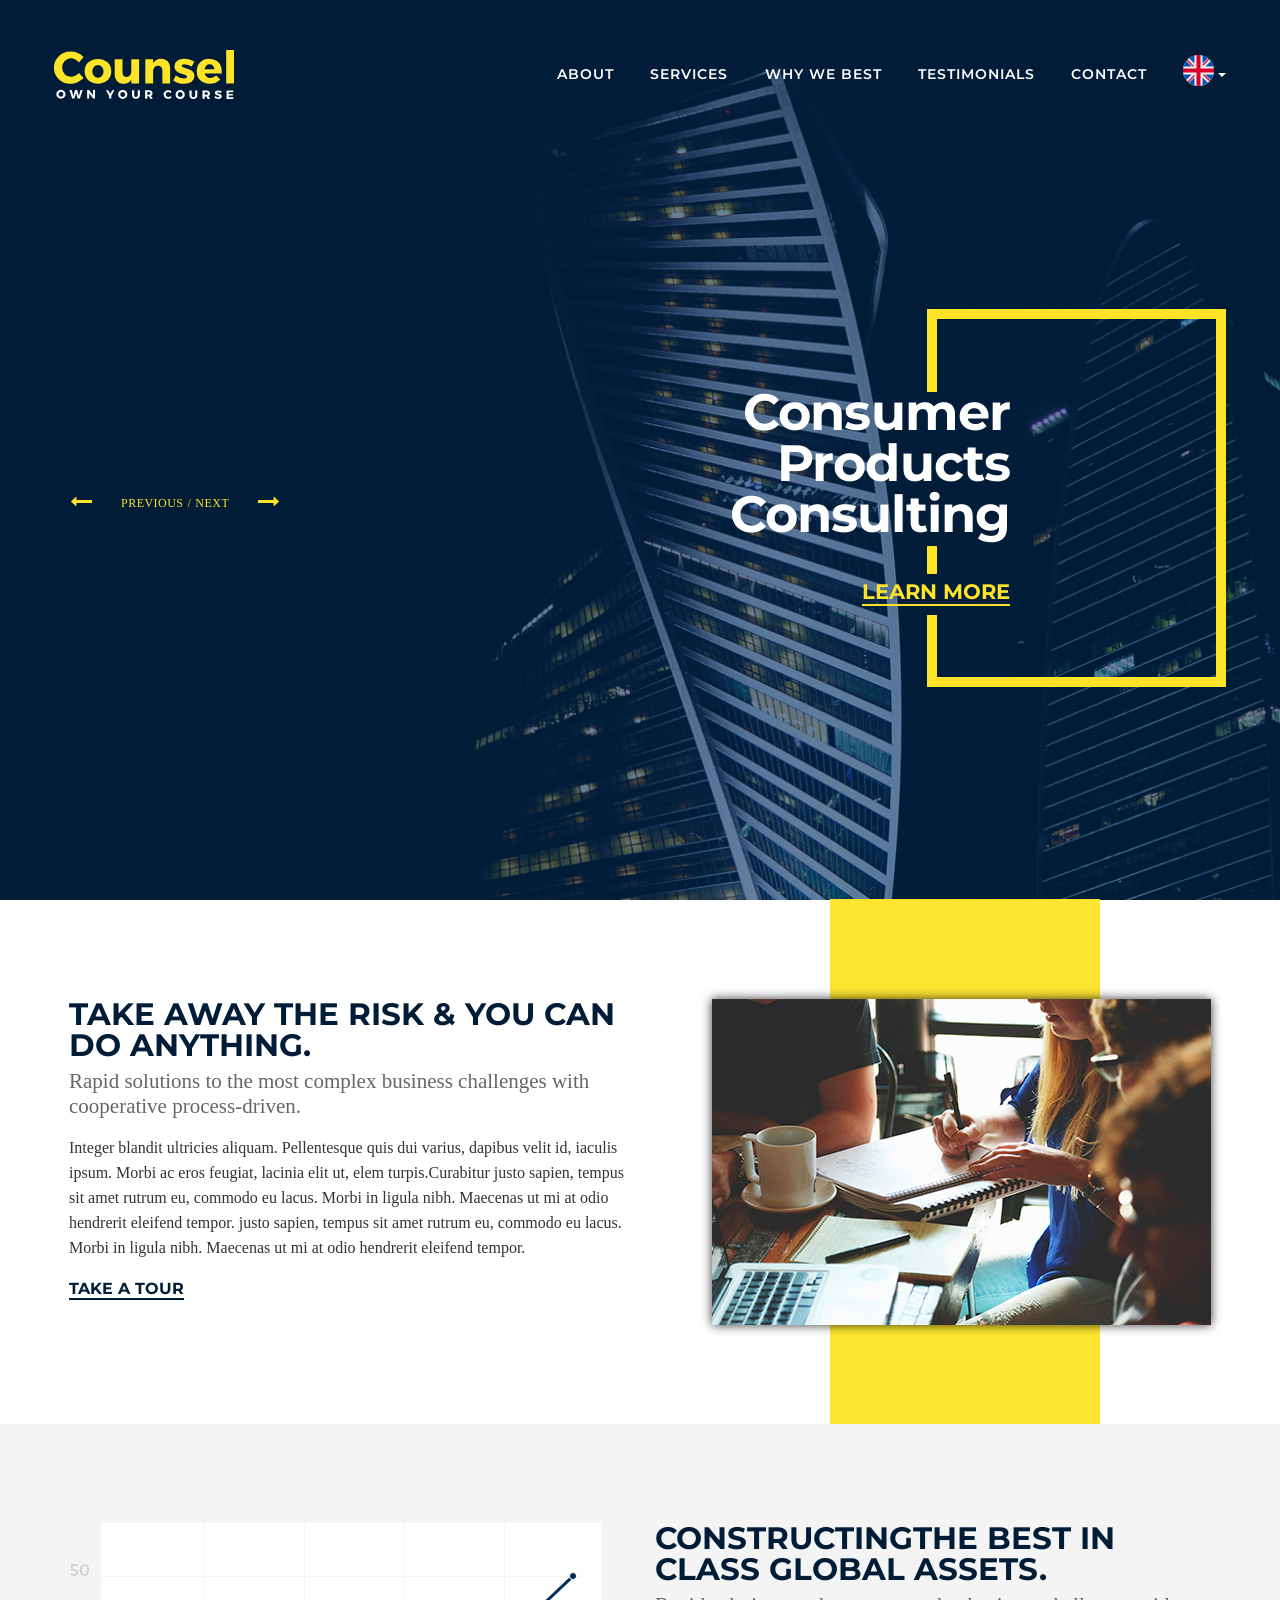
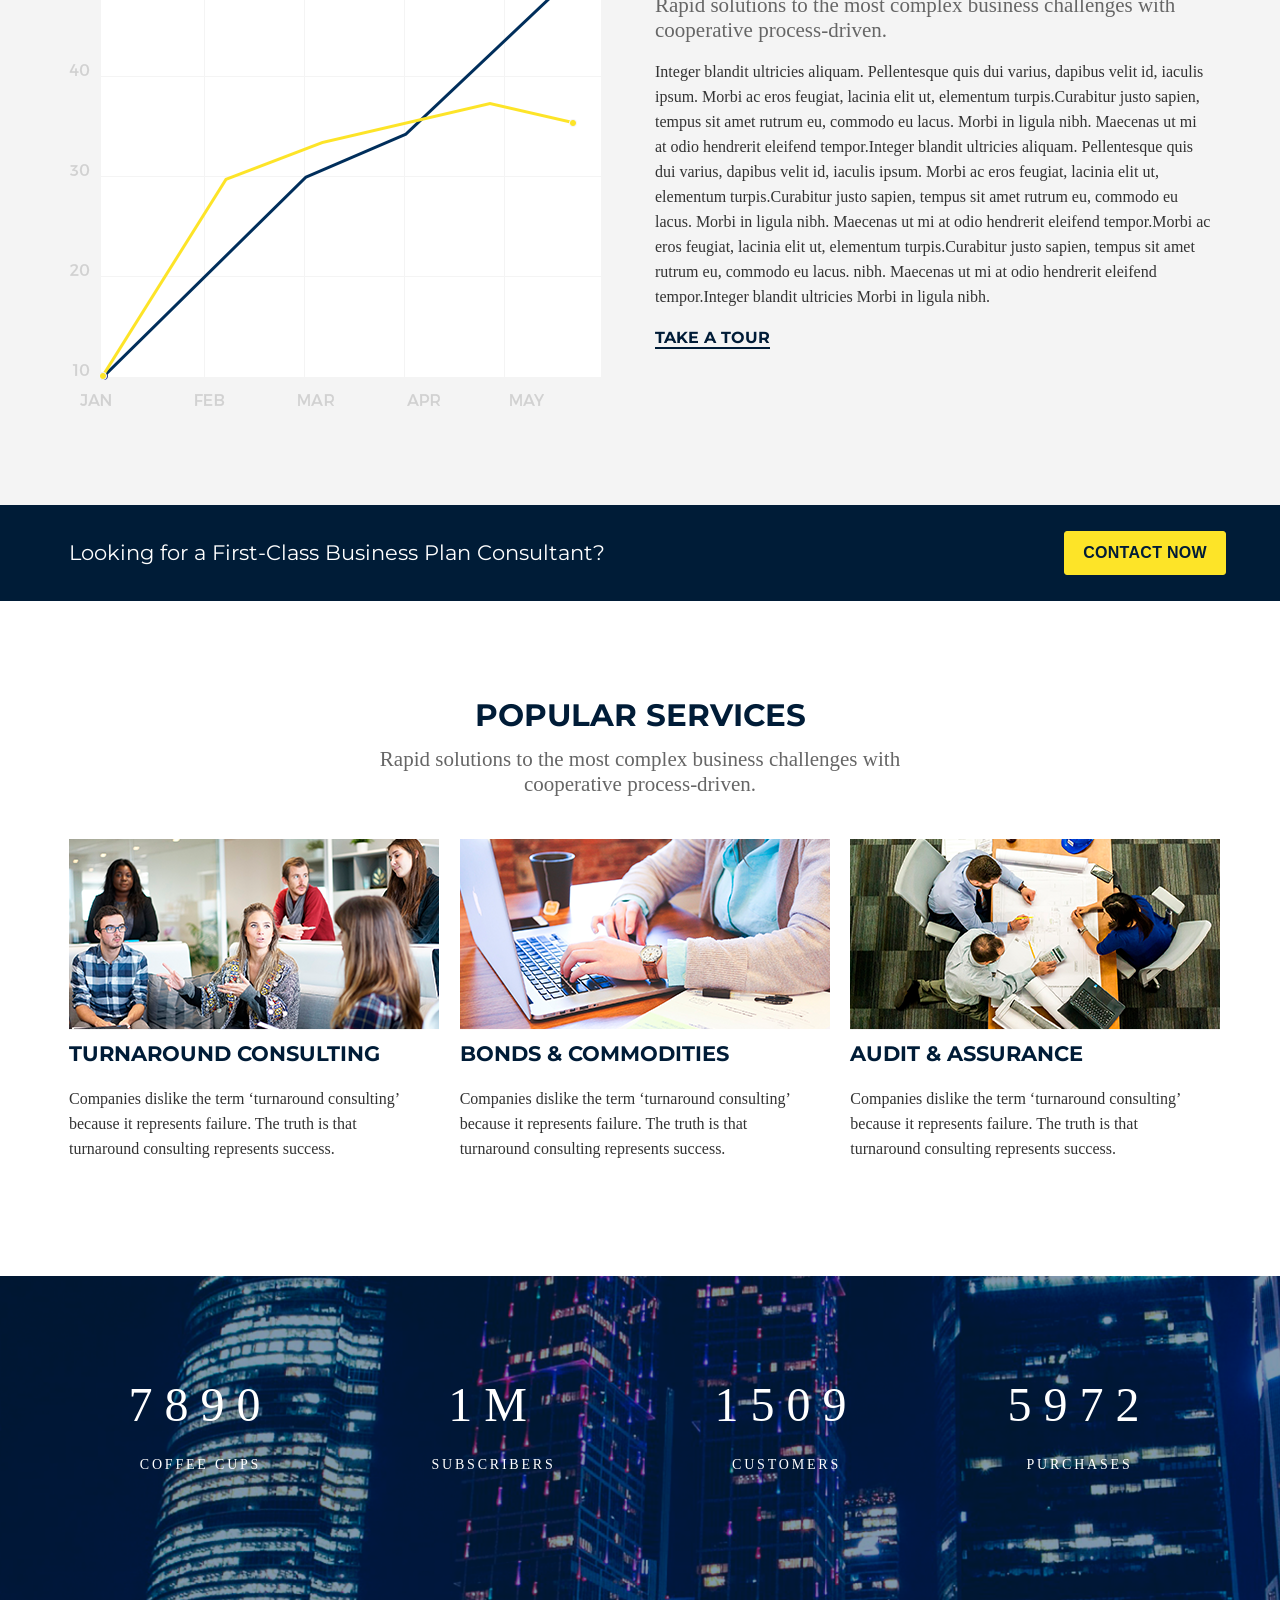
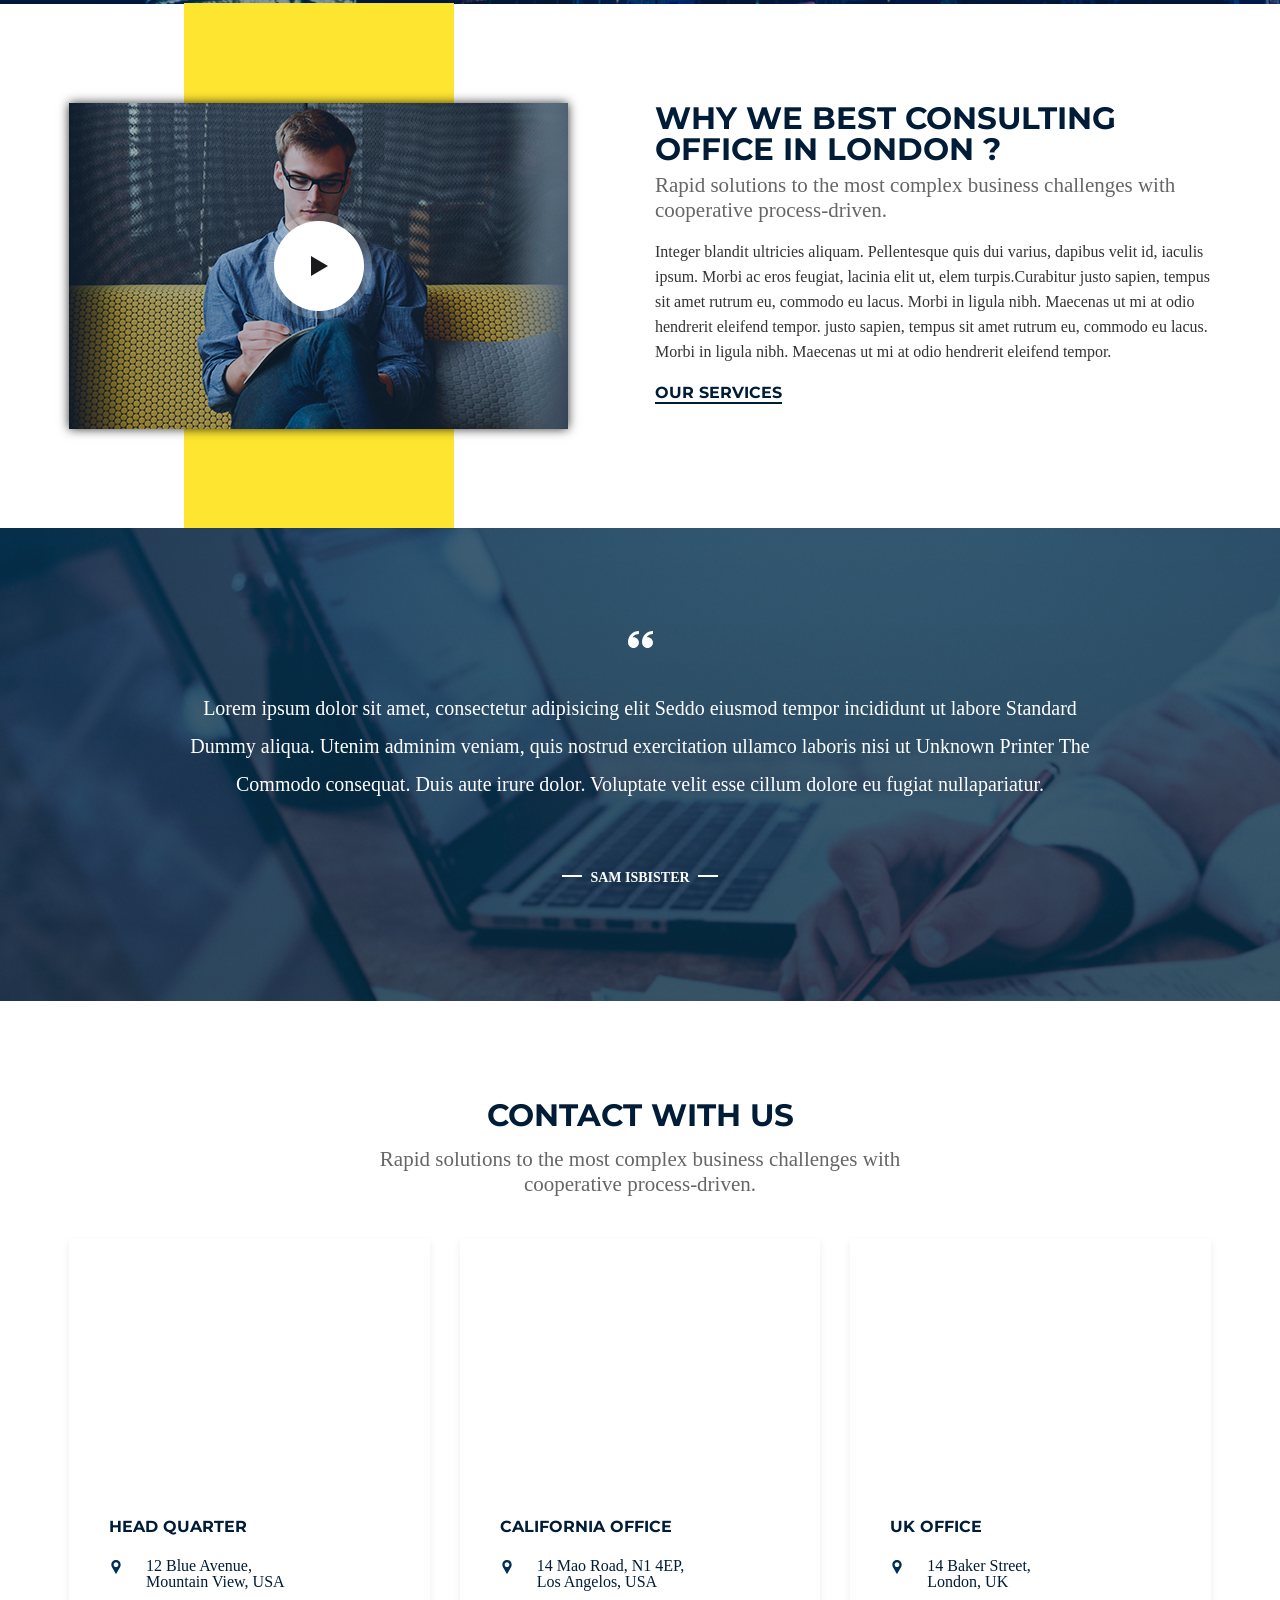
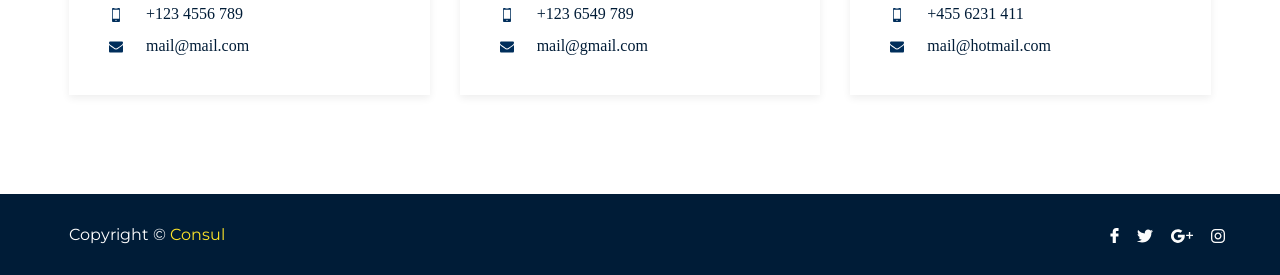
<file: index.html>
<!DOCTYPE html>
<html lang="en">
	<head>
		<meta charset="UTF-8">
		<meta name="viewport" content="width=device-width, initial-scale=1.0">
		<meta http-equiv="x-ua-compatible" content="ie=edge">
		<title>Consel</title>
		<meta name="description" content="description for this website" />
		<meta name="keywords" content="consel, consulting, services" />
					<!-- Favicons -->
		<link rel="apple-touch-icon" sizes="57x57" href="img/favicons/favicon57.png">
		<link rel="apple-touch-icon" sizes="60x60" href="img/favicons/favicon60.png">
		<link rel="apple-touch-icon" sizes="72x72" href="img/favicons/favicon72.png">
		<link rel="apple-touch-icon" sizes="76x76" href="img/favicons/favicon76.png">
		<link rel="apple-touch-icon" sizes="114x114" href="img/favicons/favicon114.png">
		<link rel="apple-touch-icon" sizes="120x120" href="img/favicons/favicon120.png">
		<link rel="apple-touch-icon" sizes="144x144" href="img/favicons/favicon144.png">
		<link rel="apple-touch-icon" sizes="152x152" href="img/favicons/favicon152.png">
		<link rel="apple-touch-icon" sizes="180x180" href="img/favicons/favicon180.png">
		<link rel="icon" sizes="16x16" href="img/favicons/favicon16.png" type="images/png">
		<link rel="icon" sizes="32x32" href="img/favicons/favicon32.png" type="images/png">
		<link rel="icon" sizes="96x96" href="img/favicons/favicon96.png" type="images/png">
		<link rel="icon" sizes="192x912" href="img/favicons/favicon192.png" type="images/png">
					<!-- Font -->
		<link href="https://fonts.googleapis.com/css?family=Montserrat:400,600,700" rel="stylesheet">
					<!-- Styles -->
		<link rel="stylesheet" href="css/bootstrap.min.css">
		<link rel="stylesheet" type="text/css" href="slick/slick.css"/>
		<link rel="stylesheet" type="text/css" href="slick/slick-theme.css"/>
		<link rel="stylesheet" href="scss/style.css">
	</head>
	<body>
		<div class="main-bg"></div>
		<div class="main">
			<header>
				<div class="container-fluid">
					<div class="row">
						<nav class="navbar navbar-expand-lg navbar-light justify-content-between">
						  <div class="col-2">
							  <a class="navbar-brand" href="#">
							  	<img src="img/logo.svg" alt="logo">
							  </a>
						  </div>
						  <div class="col-7">
							  <button class="navbar-toggler" type="button" data-toggle="collapse" data-target="#navbarNavDropdown" aria-controls="navbarNavDropdown" aria-expanded="false" aria-label="Toggle navigation">
							    <span class="navbar-toggler-icon"></span>
							  </button>
							  <div class="collapse navbar-collapse" id="navbarNavDropdown">
							    <ul class="navbar-nav">
							      <li class="nav-item">
							        <a class="nav-link" href="#">About</a>
							      </li>
							      <li class="nav-item">
							        <a class="nav-link" href="#">Services</a>
							      </li>
							      <li class="nav-item">
							        <a class="nav-link" href="#">Why we best</a>
							      </li>
							      <li class="nav-item">
							        <a class="nav-link" href="#">Testimonials</a>
							      </li>
							      <li class="nav-item">
							        <a class="nav-link" href="#">Contact</a>
							      </li>
							      <li class="nav-item dropdown">
							      	<div class="dropdown-image"></div>
							        <a class="nav-link dropdown-toggle" href="#" id="navbarDropdownMenuLink" data-toggle="dropdown" aria-haspopup="true" aria-expanded="false">
							        </a>
							        <div class="dropdown-menu" aria-labelledby="navbarDropdownMenuLink">
							          <a class="dropdown-item" href="#">English</a>
							          <a class="dropdown-item" href="#">Russian</a>
							          <a class="dropdown-item" href="#">French</a>
							        </div>
							      </li>
							    </ul>
							  </div>
							 </div>
						</nav>
					</div>
				</div>
			</header>
				<div class="banner">
					<div class="container-fluid">
						<div class="banner__slide">
							<div class="btn">
								<button type="button" class="prev">previous</button>
								<span>/</span>
								<button type="button" class="next">next</button>
							</div>
							<div class="banner__content">
								<h1>Consumer Products Consulting</h1>
								<a href="">LEARN MORE</a>
								<div class="border"></div>
								<div class="strip-long"></div>
								<div class="strip-short"></div>
							</div>
						</div>
					</div>
				</div>
		</div>
		<div class="layout">
			<div class="block">
				<div class="container-fluid">
					<div class="row">
						<div class="col">
							<h2>Take away the risk & you can do anything.</h2>
							<p class="txt_first">Rapid solutions to the most complex business challenges with cooperative process-driven.</p>
							<p class="txt_second">Integer blandit ultricies aliquam. Pellentesque quis dui varius, dapibus velit id, iaculis ipsum. Morbi ac eros feugiat, lacinia elit ut, elem turpis.Curabitur justo sapien, tempus sit amet rutrum eu, commodo eu lacus. Morbi in ligula nibh. Maecenas ut mi at odio hendrerit eleifend tempor. justo sapien, tempus sit amet rutrum eu, commodo eu lacus. Morbi in ligula nibh. Maecenas ut mi at odio hendrerit eleifend tempor.</p>
							<a href="">Take a Tour</a>
						</div>
						<div class="col text-right">
							<img src="img/startup.png" alt="startup" class="block__img">
							<div class="rect"></div>
						</div>
					</div>
				</div>
			</div>
			<div class="block block_grey">
				<div class="container-fluid">
					<div class="row">
						<div class="col">
							<img src="img/graph.png" alt="graph" class="block__img">
						</div>
						<div class="col">
							<h2>Constructingthe  best in class global assets.</h2>
							<p class="txt_first">Rapid solutions to the most complex business challenges with cooperative process-driven.</p>
							<p class="txt_second">Integer blandit ultricies aliquam. Pellentesque quis dui varius, dapibus velit id, iaculis ipsum. Morbi ac eros feugiat, lacinia elit ut, elementum turpis.Curabitur justo sapien, tempus sit amet rutrum eu, commodo eu lacus. Morbi in ligula nibh. Maecenas ut mi at odio hendrerit eleifend tempor.Integer blandit ultricies aliquam. Pellentesque quis dui varius, dapibus velit id, iaculis ipsum. Morbi ac eros feugiat, lacinia elit ut, elementum turpis.Curabitur justo sapien, tempus sit amet rutrum eu, commodo eu lacus. Morbi in ligula nibh. Maecenas ut mi at odio hendrerit eleifend tempor.Morbi ac eros feugiat, lacinia elit ut, elementum turpis.Curabitur justo sapien, tempus sit amet rutrum eu, commodo eu lacus. nibh. Maecenas ut mi at odio hendrerit eleifend tempor.Integer blandit ultricies Morbi in ligula nibh.</p>
							<a href="">Take a Tour</a>
						</div>
					</div>
				</div>
			</div>
			<div class="block block_blue">
				<div class="container-fluid">
					<div class="row">
						<div class="col">
							<p>Looking for a First-Class Business Plan Consultant?</p>
						</div>
						<div class="col text-right">
							<button type="button" class="btn btn-primary" data-toggle="modal" data-target="#ModalContact">contact now</button>
						</div>
					</div>
				</div>
			</div>
			<div class="block text-center">
				<div class="container-fluid">
					<h2>Popular Services</h2>
					<p class="txt_first block_text-center">Rapid solutions to the most complex business challenges with cooperative process-driven.</p>
					<div class="row">
						<div class="col-4">
							<img src="img/workplace.png" alt="workplace">
							<h3>Turnaround Consulting</h3>
							<p class="txt_second">Companies dislike the term ‘turnaround consulting’ because it represents failure. The truth is that turnaround consulting represents success.</p>
						</div>
						<div class="col-4">
							<img src="img/student.png" alt="student">
							<h3>Bonds & Commodities</h3>
							<p class="txt_second">Companies dislike the term ‘turnaround consulting’ because it represents failure. The truth is that turnaround consulting represents success.</p>
						</div>
						<div class="col-4">
							<img src="img/meeting.png" alt="meeting">
							<h3>Audit & Assurance</h3>
							<p class="txt_second">Companies dislike the term ‘turnaround consulting’ because it represents failure. The truth is that turnaround consulting represents success.</p>
						</div>
					</div>
				</div>
			</div>
			<div class="block block_bg">
				<div class="container-fluid">
					<div class="row">
						<div class="col-3">
							<p><span>7890</span><br>coffee cups</p>
						</div>
						<div class="col-3">
							<p><span>1m</span><br>subscribers</p>
						</div>
						<div class="col-3">
							<p><span>1509</span><br>customers</p>
						</div>
						<div class="col-3">
							<p><span>5972</span><br>purchases</p>
						</div>
					</div>
				</div>
			</div>
			<div class="block block_video">
				<div class="container-fluid">
					<div class="row">
						<div class="col">
							<a href=""><img src="img/video.png" alt="video" class="video"></a>
							<div class="rect"></div>
						</div>
						<div class="col">
							<h2>Why  we best Consulting office in london ?</h2>
							<p class="txt_first">Rapid solutions to the most complex business challenges with cooperative process-driven.</p>
							<p class="txt_second">Integer blandit ultricies aliquam. Pellentesque quis dui varius, dapibus velit id, iaculis ipsum. Morbi ac eros feugiat, lacinia elit ut, elem turpis.Curabitur justo sapien, tempus sit amet rutrum eu, commodo eu lacus. Morbi in ligula nibh. Maecenas ut mi at odio hendrerit eleifend tempor. justo sapien, tempus sit amet rutrum eu, commodo eu lacus. Morbi in ligula nibh. Maecenas ut mi at odio hendrerit eleifend tempor.</p>
							<a href="">Our services</a>
						</div>
					</div>
				</div>
			</div>
			<div class="block block_review">
				<div class="container-fluid">
					<div class="review">
						<div>
							<div class="quotes"></div>
							<div class="blockquotes">
								Lorem ipsum dolor sit amet, consectetur adipisicing elit Seddo eiusmod tempor incididunt ut labore Standard Dummy aliqua. Utenim adminim veniam, quis nostrud exercitation ullamco laboris nisi ut Unknown Printer The Commodo consequat. Duis aute irure dolor. Voluptate velit esse cillum dolore eu fugiat nullapariatur.
							</div>
							<div class="author">Sam Isbister</div>
						</div>
						<div>
							<div class="quotes"></div>
							<div class="blockquotes">
								Lorem ipsum dolor sit amet, consectetur adipisicing elit Seddo eiusmod tempor incididunt ut labore Standard Dummy aliqua. Duis aute irure dolor. Voluptate velit esse cillum dolore eu fugiat nullapariatur.
							</div>
							<div class="author">Sergio Garibzyani</div>
						</div>
						<div>
							<div class="quotes"></div>
							<div class="blockquotes">
								Lorem ipsum dolor sit amet, consectetur adipisicing elit Seddo eiusmod tempor incididunt ut labore Standard Dummy aliqua. Utenim adminim veniam, quis nostrud exercitation ullamco laboris nisi ut Unknown Printer The Commodo consequat. Duis aute irure dolor. Voluptate velit esse cillum dolore eu fugiat nullapariatur. Lorem ipsum dolor sit amet, consectetur adipisicing elit Seddo eiusmod tempor incididunt ut labore Standard Dummy aliqua. Utenim adminim veniam, quis nostrud exercitation ullamco laboris nisi ut Unknown Printer The Commodo consequat. Duis aute irure dolor. Voluptate velit esse cillum dolore eu fugiat nullapariatur.
							</div>
							<div class="author">Melissa Liam</div>
						</div>
					</div>
				</div>
			</div>
			<footer>
				<div class="block text-center">
					<div class="container-fluid">
						<h2>Contact with us</h2>
						<p class="txt_first block_text-center">Rapid solutions to the most complex business challenges with cooperative process-driven.</p>
						<div class="row">
							<div class="col col-info">
								<div>
									<div id="mapYandex"></div>
									<div class="col-info__content">
										<h3>Head Quarter</h3>
										<ul class="list-info">
											<li class="list-info__nav">12 Blue Avenue, <br>Mountain View, USA</li>
											<li class="list-info__phone">+123 4556 789</li>
											<li class="list-info__mail">mail@mail.com</li>
										</ul>
									</div>
								</div>
							</div>
							<div class="col col-info">
								<div>
									<div id="mapGoogle"></div>
									<div class="col-info__content">
										<h3>California office</h3>
										<ul class="list-info">
											<li class="list-info__nav">14 Mao Road, N1 4EP, <br>Los Angelos, USA</li>
											<li class="list-info__phone">+123 6549 789</li>
											<li class="list-info__mail">mail@gmail.com</li>
										</ul>
									</div>
								</div>
							</div>
							<div class="col col-info">
								<div>
									<div id="mapDoubleGis"></div>
									<div class="col-info__content">
										<h3>UK office</h3>
										<ul class="list-info">
											<li class="list-info__nav">14 Baker Street, <br>London, UK</li>
											<li class="list-info__phone">+455 6231 411</li>
											<li class="list-info__mail">mail@hotmail.com</li>
										</ul>
									</div>
								</div>
							</div>
						</div>
					</div>
				</div>
				<div class="block block_blue block_blue_footer">
				<div class="container-fluid">
					<div class="row">
						<div class="col">
							<p class="copyright">Copyright © <a href="index.html">Consul</a></p>
						</div>
						<div class="col col_social">
							<ul class="social">
									<li><a href="" target="_blank" class="social__link social__link_fb"></a></li>
									<li><a href="" target="_blank" class="social__link social__link_tw"></a></li>
									<li><a href="" target="_blank" class="social__link social__link_gg"></a></li>
									<li><a href="" target="_blank" class="social__link social__link_ig"></a></li>
								</ul>
						</div>
					</div>
				</div>
				</div>
			</footer>
		</div>
		<!-- Modal Contact Form -->
		<div class="modal fade" id="ModalContact" tabindex="-1" role="dialog" aria-labelledby="exampleModalLabel" aria-hidden="true">
		  <div class="modal-dialog" role="document">
		    <div class="modal-content">
		      <div class="modal-header">
		        <h5 class="modal-title" id="exampleModalLabel">Contact Form</h5>
		        <button type="button" class="close" data-dismiss="modal" aria-label="Close">
		          <span aria-hidden="true">&times;</span>
		        </button>
		      </div>
		      <div class="modal-body">
		      	<div class="form-container">
		      		<div id="note"></div>
			      		<div class="fields">
			      			<form action="" id="ajax-content-form"></form>
			      			<input type="text" class="form-control" name="name" value="" placeholder="Your name">
			      			<input type="email" class="form-control" name="email" value="" placeholder="Your email">
			      			<textarea name="message" class="form-control" id="" cols="40" rows="3" placeholder="Your comment"></textarea>
			      			<input type="submit" name="submit" class="submit" value="Submit">
		      		</div>
		      	</div>
		      </div>
		      <div class="modal-footer">
		      </div>
		    </div>
		  </div>
		</div>
		<script src="https://api-maps.yandex.ru/2.1/?lang=ru_RU" type="text/javascript"></script>
		<script src="js/map.js"></script>
		<script src="https://code.jquery.com/jquery-3.3.1.min.js"></script>
		<script type="text/javascript" src="slick/slick.min.js"></script>
		<script src="https://cdnjs.cloudflare.com/ajax/libs/popper.js/1.14.3/umd/popper.min.js"></script>
		<script src="js/bootstrap.min.js"></script>
		<script src="js/contactform.js"></script>
		<script type="text/javascript">
			$(window).scroll(function(){
			  parallax();
			});
			function parallax(){
			  var scrolled = $(window).scrollTop();
			  $('.main-bg').css('top', - (scrolled*0.1) + 'px');
			  $('.banner').css('top', 50 + (scrolled*0.1) + '%');
			  $('.banner').css('opacity', 1 - (scrolled*0.01)/10);
			  $('header').css('top', 50 + (scrolled*0.1) + '%');
			  $('header').css('opacity', 1 - (scrolled*0.01)/10);
			};

			$('.review').slick({
			  dots: false,
			  arrows: false,
			  infinite: true,
			  speed: 300,
			  slidesToShow: 1,
			  slidesToScroll: 1,
			  autoplay: true,
			  autoplaySpeed: 2000,
			  adaptiveHeight: true
			});
		</script>
	</body>
</html>
</file>
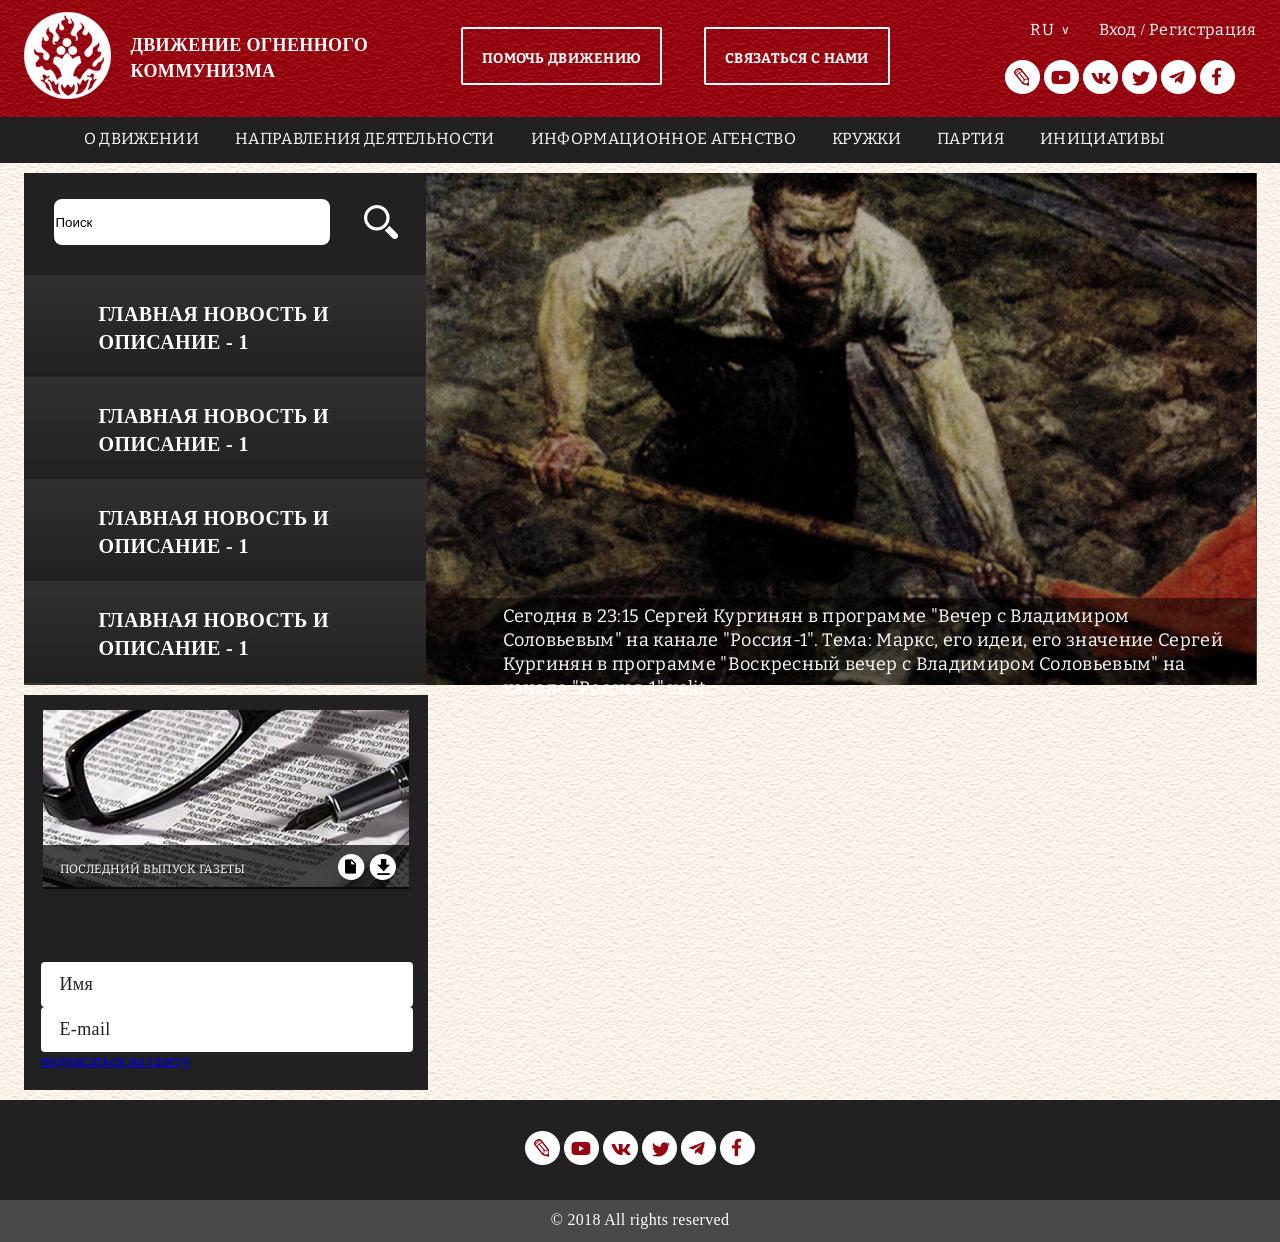
<file: newspaper/index.html>
<!DOCTYPE html>
<html lang="zxx">
<head>
    <meta charset="UTF-8">
    <meta name="viewport" content="width=device-width, initial-scale=1.0">
    <meta http-equiv="X-UA-Compatible" content="ie=edge">
    <title>Главная</title>
    <link href="https://fonts.googleapis.com/css?family=Bitter:400,400i,700&amp;subset=latin-ext" rel="stylesheet">
    <link href="https://fonts.googleapis.com/css?family=Libre+Baskerville:400,400i,700" rel="stylesheet">
    <link rel="stylesheet" href="style/style.css">
    
</head>
<body>
    <header>
        <div class="container">
            <div class="header">
                <div class="header__logo">
                    <img src="img/logo.png" alt="logo">
                    <p>Движение Огненного 
                        коммунизма</p>
                </div>
                <div class="header__btn">
                    <a href="#">помочь движению</a>
                    <a href="#">связаться с нами</a>
                </div>
                <div class="header__soc">
                    <div class="header__soc__lang">
                        <div class="dropdown">
                          <div class="dropbtn bitter-bold">RU <span>&or;</span></div>
                          <div class="dropdown-content">
                            <a href="#">RU</a>
                            <a href="#">EN</a>
                          </div>
                        </div>
                        <div class="registration">
                            <a href="">Вход</a> / <a href="">Регистрация</a>
                        </div>
                    </div>
                    <div class="header__soc__all">
                        <a href=""><img class="child-1" src="img/header-ic-1.png" alt=""></a>
                        <a href=""><img src="img/header-ic-2.png" alt=""></a>
                        <a href=""><img src="img/header-ic-3.png" alt=""></a>
                        <a href=""><img src="img/header-ic-4.png" alt=""></a>
                        <a href=""><img src="img/header-ic-5.png" alt=""></a>
                        <a href=""><img src="img/header-ic-6.png" alt=""></a>
                    </div>
                </div>
            </div>
        </div>
    </header>
    <section class="navigation">
        <div class="container">
            <ul class="nav">
                <li><a href="#">о движении</a></li>
                <li><a href="#">направления деятельности</a></li>
                <li><a href="#">информационное агенство</a></li>
                <li><a href="#">кружки</a></li>
                <li><a href="#">партия</a></li>
                <li><a href="#">инициативы</a></li>
            </ul>
        </div>
    </section>
    <section class="content">
        <div class="container">
            <div class="news">
                <div class="news__block">
                    <div class="news__block__nav">
                        <div class="news__block__nav__search">
                            <input type="text" value="Поиск"onfocus="this.value=''">
                            <img src="img/magnifier-tool-2-icon-icons-com-56920.png" alt="searche">
                        </div>
                    </div>
                    <div class="news__block__info">
                        <ul class="news__block__info__item">
                            <li><a href="#">главная новость и описание - 1</a></li>
                            <li><a href="#">главная новость и описание - 1</a></li>
                            <li><a href="#">главная новость и описание - 1</a></li>
                            <li><a href="#">главная новость и описание - 1</a></li>
                        </ul>
                    </div>        
                </div>
                <div class="news-img">
                    <div class="shadow"></div>
                    <p>Сегодня в 23:15 Сергей Кургинян в программе "Вечер с Владимиром Соловьевым" на канале "Россия-1". Тема: Маркс, его идеи, его значение Сергей Кургинян в программе "Воскресный вечер с Владимиром Соловьевым" на канале "Россия-1" 
                            velit.
                    </p>
               
                </div>
            </div>
        </div>
    </section>
    <section class="listandpaper">
        <div class="container">
            <div class="list-blog">
                <div class="list">
                    <img src="img/original-photo.png" alt="photonews">
                    <div class="box-shadow1"></div>
                    <div class="list__news">
                        <a href="#">последний выпуск газеты</a>
                        <div class="icon">
                            <a href="#"><img src="img/2-layers.png" alt="icon"></a>
                            <a href="#"><img src="img/2-layers (1).png" alt="icon"></a>
                        </div>
                    </div>
                    <div class="formnews"> 
                        <input type="text" value="Имя"onfocus="this.value=''" class="formnews__text">
                        <input type="email" value="E-mail" onfocus="this.value=''"class="formnews__email">
                        <a href="#">подписаться на газету</a>
                    </div>
                </div>
            </div>
        </div>
    </section>
    <footer>
        <div class="social" >
            <div class="container">
                    <div class="social-icon">
                        <a href="#"><img class="child-1" src="img/header-ic-1.png" alt=""></a>
                        <a href="#"><img src="img/header-ic-2.png" alt="icon"></a>
                        <a href="#"><img src="img/header-ic-3.png" alt="icon"></a>
                        <a href="#"><img src="img/header-ic-4.png" alt="icon"></a>
                        <a href="#"><img src="img/header-ic-5.png" alt="icon"></a>
                        <a href="#"><img src="img/header-ic-6.png" alt="icon"></a>
                    </div>
             </div>
        </div>
        <div class="corp" >
            <div class="container">
                <div class="corp-text">
                    <span>© 2018  All rights reserved</span>
                </div>
            </div>
        </div>
       
    </footer>
</body>
</html>
</file>
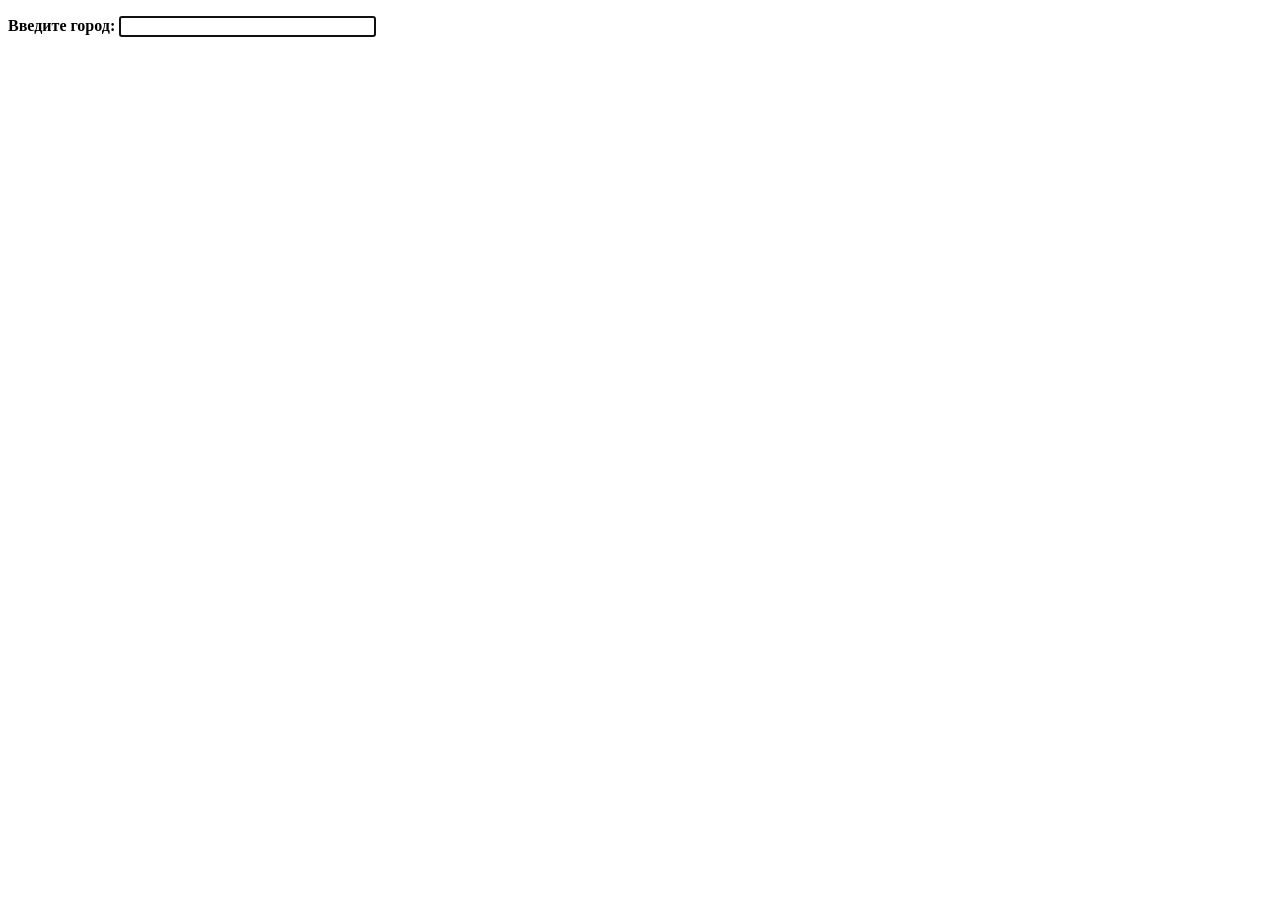
<file: ajax/Список городов по начальным буквам/index.html>
<!DOCTYPE html>
<html lang="en">
<head>
    <meta charset="UTF-8">
    <title>Document</title>
</head>
<body>
    <form onsubmit="alert('Выбран город с кодом '+getObj('city').value);return false;">
    <p><b>Введите город:</b>
        <input id="city" name="city" size="30" autocomplete="OFF" onkeyup='PressKey(event)' /><br>
        <select id="info" size=5 style='visibility:hidden;position:absolute;z-index:999;'
                onchange="getObj('city').value=ot=this.options[this.selectedIndex].value"
                onkeyup='PressKey2(event)' ondblclick='this.form.onsubmit()'>
        </select>
    </form>

<script type="text/javascript"><!--
    var ot="", timer=0, x=-1,y=0;
    //g=getObj('city').onkeyup=PressKey; // альтернативный вариант назначения обработчика


    function PressKey2(e){ // вызывается при нажатии клавиши в select
        e=e||window.event;
        t=(window.event) ? window.event.srcElement : e.currentTarget; // объект для которого вызывно
        if(e.keyCode==13){ // Enter
            t=(window.event) ? window.event.srcElement : e.currentTarget; // объект для которого вызывно
            t.form.onsubmit();
            return;}
        if(e.keyCode==38&&t.selectedIndex==0){ // Up
            getObj('city').focus();
            getObj('info').style.visibility = 'hidden'; // спрячем select
        }
    }
    // Определение координаты элемента
    function pageX(elem) {
        return elem.offsetParent ?
            elem.offsetLeft + pageX( elem.offsetParent ) :
            elem.offsetLeft;
    }
    function pageY(elem) {
        return elem.offsetParent ?
            elem.offsetTop + pageY( elem.offsetParent ) :
            elem.offsetTop;
    }

    function PressKey(e){
        e=e||window.event;
        t=(window.event) ? window.event.srcElement : e.currentTarget; // объект для которого вызвано
        g=getObj('info');
        if(x==-1&&y==0){// при первом обращении просчитываю координаты
            x=pageX(t); y=pageY(t);
            g.style.top = y + t.clientHeight+1 + "px";
            g.style.left = x + "px";
        }
        if(e.keyCode==40){g.focus();g.selectedIndex=0;return;}
        if(ot==t.value)return; // если ничего не изменилось не "замучить" сервер
        ot=t.value;
        if(timer){clearTimeout(timer);timer=0;}
        if(ot.length<3){
            getObj('info').style.visibility = 'hidden'; // спрячем select
            return;}
        timer=window.setTimeout('Load()',1000);  // загружаю через 1 секунду после последнего нажатия клавиши
    }

    function Load(){
        timer=0;
        o=getObj('info');
        o.options.length=0;
        ajaxLoad('info', '/geo/api.php?city_name='+ot, '','','');
        o.style.visibility='visible';
    }
    getObj('city').focus();

    function getObj(objID)
    {if (document.getElementById) {return document.getElementById(objID);}
    else if (document.all) {return document.all[objID];}
    else if (document.layers) {return document.layers[objID];}
    }

    function ajaxLoad(obj,url,defMessage,post,callback){
        var ajaxObj;
        if (defMessage) document.getElementById(obj).innerHTML=defMessage;
        if(window.XMLHttpRequest){
            ajaxObj = new XMLHttpRequest();
        } else if(window.ActiveXObject){
            ajaxObj = new ActiveXObject("Microsoft.XMLHTTP");
        } else {
            return;
        }
        ajaxObj.open ((post?'POST':'GET'), url);
        if (post&&ajaxObj.setRequestHeader)
            ajaxObj.setRequestHeader("Content-Type", "application/x-www-form-urlencoded; charset=utf-8");

        ajaxObj.onreadystatechange = ajaxCallBack(obj,ajaxObj,(callback?callback:null));
        ajaxObj.send(post);
        return false;
    }

    function updateObj(obj, data, bold, blink){
        if(bold)data=data.bold();
        if(blink)data=data.blink();
        document.getElementById(obj).innerHTML = data; // упрощенный вариант, работает не во всех браузерах
    }

    function ajaxCallBack(obj, ajaxObj, callback){
        return function(){
            if(ajaxObj.readyState == 4){
                if(callback) if(!callback(obj,ajaxObj))return;
                if (ajaxObj.status==200)
                    updateObj(obj, ajaxObj.responseText);
                else updateObj(obj, ajaxObj.status+' '+ajaxObj.statusText,1,1);
            }
        }}


    //-->
</script>
</body>
</html>
</file>
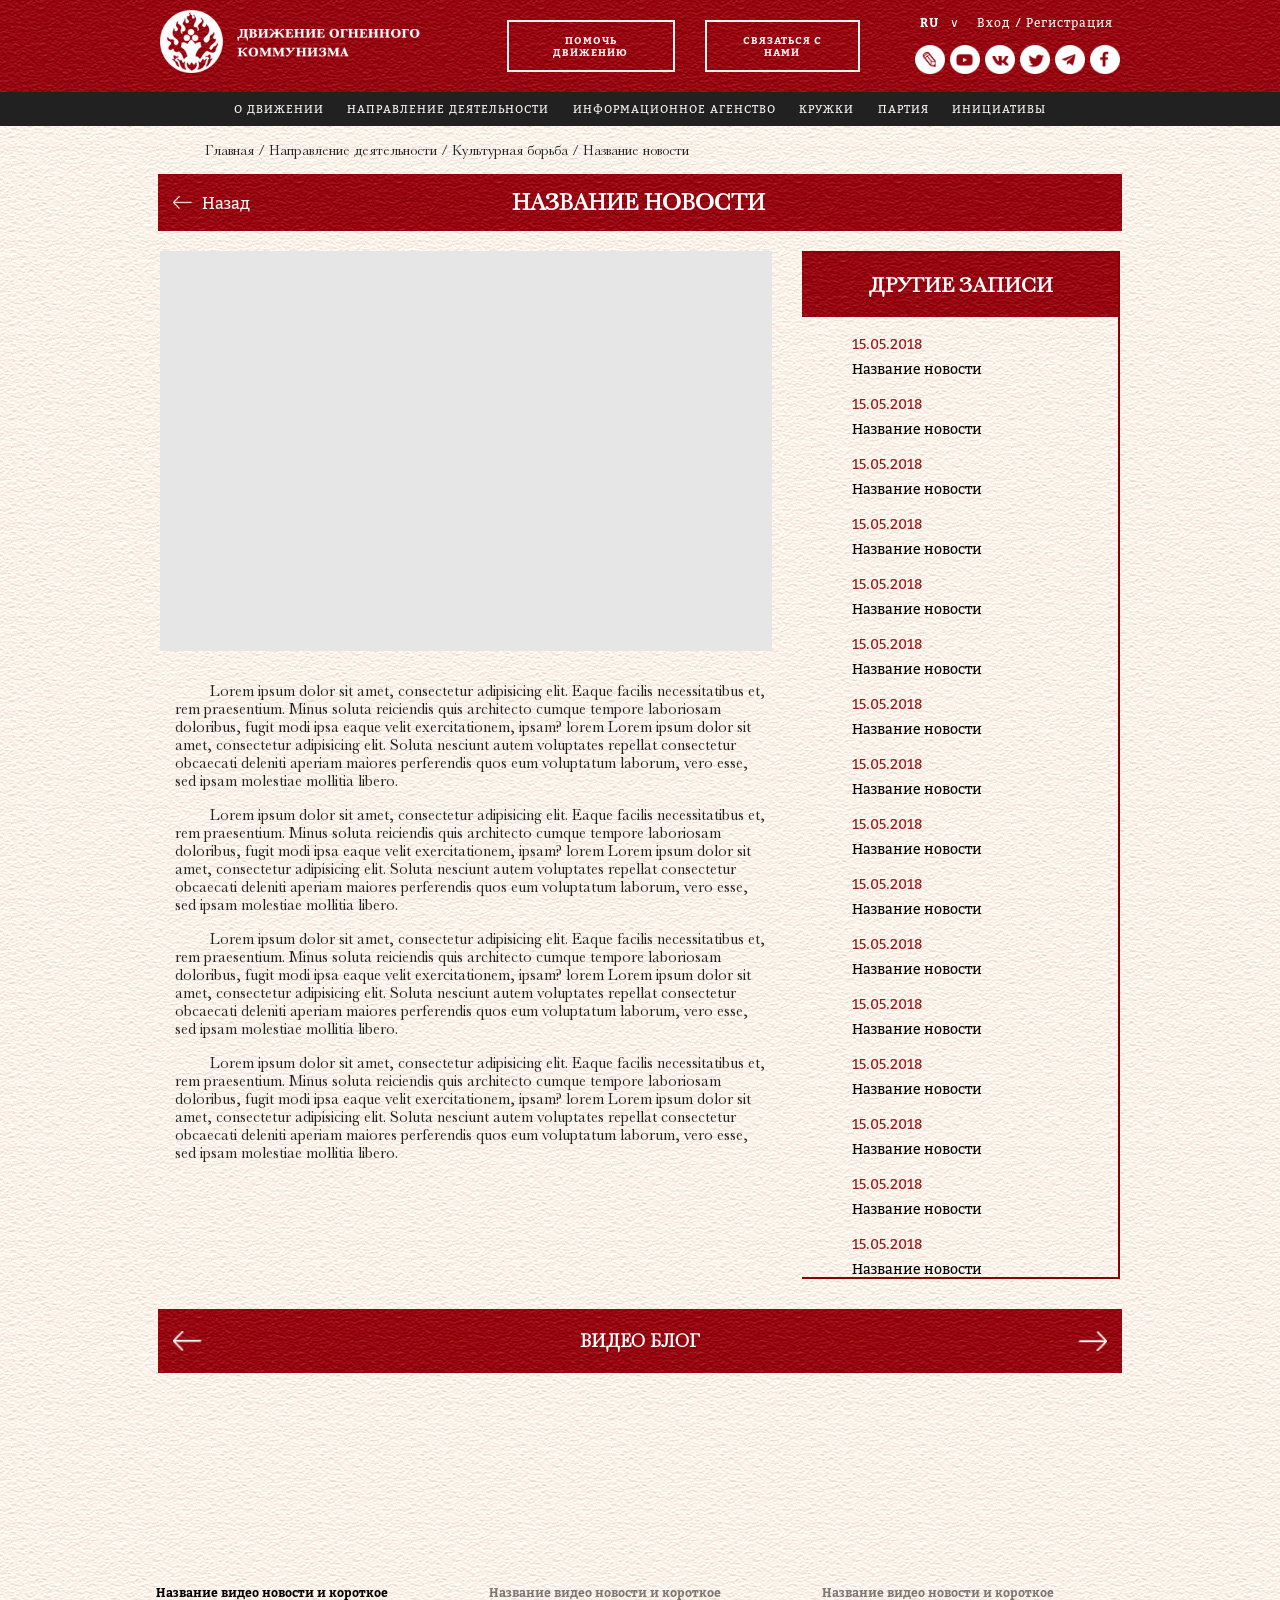
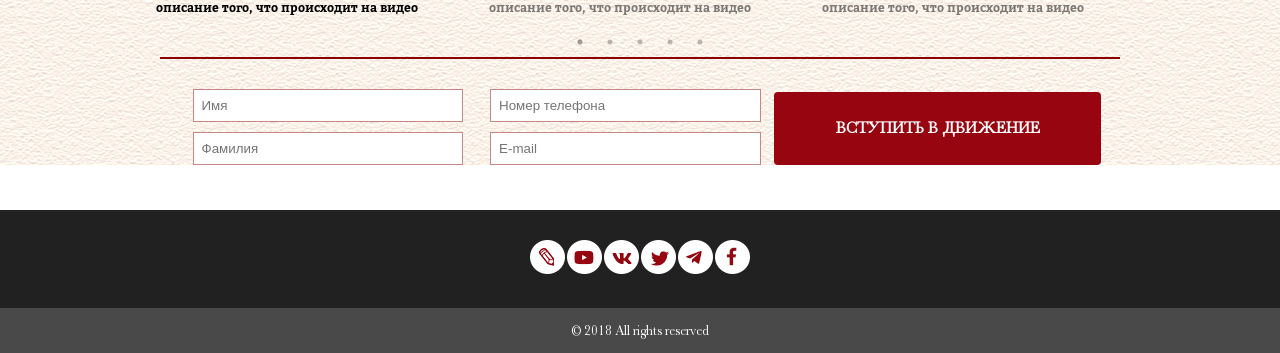
<file: komun (1)/news.html>
<!DOCTYPE html>
<html lang="en">
<head>
	<meta charset="UTF-8">
	<meta name="viewport" content="width=device-width, initial-scale=1">
	<title>Движение огненного коммунизма</title>
	<!-- css -->
	<link rel="stylesheet" href="css/style.css">
	<link rel="stylesheet" href="css/media.css">
	<link rel="stylesheet" type="text/css" href="./slick/slick.css">
 	<link rel="stylesheet" type="text/css" href="./slick/slick-theme.css">
</head>
<body>
	<div class="wrapper">
		<div class="header">
			<div class="header__top">
				<div class="header__top__content">
					<div class="header__top__content__logo">
						<img class="header__top__content__logo__img" src="img/logo.png" alt="">
					</div>
					<div class="header__top__content__btns">
						<div class="header__top__content__btns__block">
							<p class="header__top__content__btns__block__btn upper bitter-bold">помочь движению</p>
						</div>
						<div class="header__top__content__btns__block">
							<p class="header__top__content__btns__block__btn upper bitter-bold child-2">связаться с нами</p>
						</div>
					</div>
					<div class="header__top__content__right">
						<div class="header__top__content__right__top">
							<div class="dropdown">
							  <div class="dropbtn bitter-bold">RU <span>&or;</span></div>
							  <div class="dropdown-content">
							    <a href="#">RU</a>
							    <a href="#">EN</a>
							  </div>
							</div>
							<div class="header__top__content__right__top__auth bitter-regular">
								<a href="">Вход</a> / <a href="">Регистрация</a>
							</div>
						</div>
						<div class="header__top__content__right__bottom">
							<a href=""><img class="child-1" src="img/header-ic-1.png" alt=""></a>
							<a href=""><img src="img/header-ic-2.png" alt=""></a>
							<a href=""><img src="img/header-ic-3.png" alt=""></a>
							<a href=""><img src="img/header-ic-4.png" alt=""></a>
							<a href=""><img src="img/header-ic-5.png" alt=""></a>
							<a href=""><img src="img/header-ic-6.png" alt=""></a>
						</div>
					</div>
				</div>
			</div>
			<div class="header__bottom">
				<div class="header__bottom__links">
					<a href="">О движении</a>
					<a class="header__bottom__links__hover" href="">направление деятельности <img class="header__bottom__links__hover__triangle" src="img/arrow.png" alt="">
						<div class="header__bottom__header-hover">
							<div class="header__bottom__header-hover__menu">
								<a class="header__bottom-hover__menu__link" href="">экономическая борьба</a>
								<a class="header__bottom-hover__menu__link" href="">культурная борьба</a>
								<a class="header__bottom-hover__menu__link" href="">партийная борьба</a>
								<a class="header__bottom-hover__menu__link" href="">идеологическая борьба</a>
							</div>
						</div>
					</a>
					<a href="">информационное агенство</a>
					<a href="">кружки</a>
					<a href="">партия</a>
					<a href="">инициативы</a>
				</div>
			</div>
		</div>

		<div class="content">
			<div class="content__top">
				<a href="">Главная / </a>
				<a href="">Направление деятельности / </a>
				<a href="">Культурная борьба / </a>
				<a href="">Название новости</a>
			</div>
			<div class="content__title">
				<a><img src="img/return.png" alt=""> <span class="bitter-regular">Назад</span></a>
				<p class="baskerville upper">Название новости</p>
			</div>
			<div class="content__blocks">
				<div class="content__blocks__left">
					<div class="content__blocks__left__block">

					</div>
					<div class="content__blocks__left__text">
						<p>Lorem ipsum dolor sit amet, consectetur adipisicing elit. Eaque facilis necessitatibus et, rem praesentium. Minus soluta reiciendis quis architecto cumque tempore laboriosam doloribus, fugit modi ipsa eaque velit exercitationem, ipsam?
						lorem Lorem ipsum dolor sit amet, consectetur adipisicing elit. Soluta nesciunt autem voluptates repellat consectetur obcaecati deleniti aperiam maiores perferendis quos eum voluptatum laborum, vero esse, sed ipsam molestiae mollitia libero.</p>
						<p>Lorem ipsum dolor sit amet, consectetur adipisicing elit. Eaque facilis necessitatibus et, rem praesentium. Minus soluta reiciendis quis architecto cumque tempore laboriosam doloribus, fugit modi ipsa eaque velit exercitationem, ipsam?
						lorem Lorem ipsum dolor sit amet, consectetur adipisicing elit. Soluta nesciunt autem voluptates repellat consectetur obcaecati deleniti aperiam maiores perferendis quos eum voluptatum laborum, vero esse, sed ipsam molestiae mollitia libero.</p>
						<p>Lorem ipsum dolor sit amet, consectetur adipisicing elit. Eaque facilis necessitatibus et, rem praesentium. Minus soluta reiciendis quis architecto cumque tempore laboriosam doloribus, fugit modi ipsa eaque velit exercitationem, ipsam?
						lorem Lorem ipsum dolor sit amet, consectetur adipisicing elit. Soluta nesciunt autem voluptates repellat consectetur obcaecati deleniti aperiam maiores perferendis quos eum voluptatum laborum, vero esse, sed ipsam molestiae mollitia libero.</p>
						<p>Lorem ipsum dolor sit amet, consectetur adipisicing elit. Eaque facilis necessitatibus et, rem praesentium. Minus soluta reiciendis quis architecto cumque tempore laboriosam doloribus, fugit modi ipsa eaque velit exercitationem, ipsam?
						lorem Lorem ipsum dolor sit amet, consectetur adipisicing elit. Soluta nesciunt autem voluptates repellat consectetur obcaecati deleniti aperiam maiores perferendis quos eum voluptatum laborum, vero esse, sed ipsam molestiae mollitia libero.</p>
					</div>
				</div>
				<div class="content__blocks__right">
					<div class="content__blocks__right__title">
						<p class="upper baskerville">Другие записи</p>
					</div>
					<div class="content__blocks__right__scroll">
						<div class="content__blocks__right__scroll__news">
							<div class="content__blocks__right__scroll__news__block">
								<div class="content__blocks__right__scroll__news__date">15.05.2018</div>
								<div class="content__blocks__right__scroll__news__title">Название новости</div>
							</div>
							<div class="content__blocks__right__scroll__news__block">
								<div class="content__blocks__right__scroll__news__date">15.05.2018</div>
								<div class="content__blocks__right__scroll__news__title">Название новости</div>
							</div>
							<div class="content__blocks__right__scroll__news__block">
								<div class="content__blocks__right__scroll__news__date">15.05.2018</div>
								<div class="content__blocks__right__scroll__news__title">Название новости</div>
							</div>
							<div class="content__blocks__right__scroll__news__block">
								<div class="content__blocks__right__scroll__news__date">15.05.2018</div>
								<div class="content__blocks__right__scroll__news__title">Название новости</div>
							</div>
							<div class="content__blocks__right__scroll__news__block">
								<div class="content__blocks__right__scroll__news__date">15.05.2018</div>
								<div class="content__blocks__right__scroll__news__title">Название новости</div>
							</div>
							<div class="content__blocks__right__scroll__news__block">
								<div class="content__blocks__right__scroll__news__date">15.05.2018</div>
								<div class="content__blocks__right__scroll__news__title">Название новости</div>
							</div>
							<div class="content__blocks__right__scroll__news__block">
								<div class="content__blocks__right__scroll__news__date">15.05.2018</div>
								<div class="content__blocks__right__scroll__news__title">Название новости</div>
							</div>
							<div class="content__blocks__right__scroll__news__block">
								<div class="content__blocks__right__scroll__news__date">15.05.2018</div>
								<div class="content__blocks__right__scroll__news__title">Название новости</div>
							</div>
							<div class="content__blocks__right__scroll__news__block">
								<div class="content__blocks__right__scroll__news__date">15.05.2018</div>
								<div class="content__blocks__right__scroll__news__title">Название новости</div>
							</div>
							<div class="content__blocks__right__scroll__news__block">
								<div class="content__blocks__right__scroll__news__date">15.05.2018</div>
								<div class="content__blocks__right__scroll__news__title">Название новости</div>
							</div>
							<div class="content__blocks__right__scroll__news__block">
								<div class="content__blocks__right__scroll__news__date">15.05.2018</div>
								<div class="content__blocks__right__scroll__news__title">Название новости</div>
							</div>
							<div class="content__blocks__right__scroll__news__block">
								<div class="content__blocks__right__scroll__news__date">15.05.2018</div>
								<div class="content__blocks__right__scroll__news__title">Название новости</div>
							</div>
							<div class="content__blocks__right__scroll__news__block">
								<div class="content__blocks__right__scroll__news__date">15.05.2018</div>
								<div class="content__blocks__right__scroll__news__title">Название новости</div>
							</div>
							<div class="content__blocks__right__scroll__news__block">
								<div class="content__blocks__right__scroll__news__date">15.05.2018</div>
								<div class="content__blocks__right__scroll__news__title">Название новости</div>
							</div>
							<div class="content__blocks__right__scroll__news__block">
								<div class="content__blocks__right__scroll__news__date">15.05.2018</div>
								<div class="content__blocks__right__scroll__news__title">Название новости</div>
							</div>
							<div class="content__blocks__right__scroll__news__block">
								<div class="content__blocks__right__scroll__news__date">15.05.2018</div>
								<div class="content__blocks__right__scroll__news__title">Название новости</div>
							</div>
						</div>
					</div>
				</div>
			</div>

			<div class="content__videoblog">
				<div class="content__videoblog__top">
					<img src="img/return.png" alt="" class="slick-prev slick-arrow" aria-label="Previous">
					<div class="content__videoblog__top__title upper baskerville"><p>видео блог</p></div>
					<img src="img/next.png" alt="" class="slick-next slick-arrow" aria-label="Next">
				</div>
				<div class="content__videoblog__videos">
					  <section class="regular slider">  <!-- css - 520  -->
					    <div  class="regular__block">
					      <iframe src="https://www.youtube.com/embed/I1mO4xJkZoE" frameborder="0" allow="autoplay; encrypted-media" allowfullscreen></iframe>
					      <p class="bitter-bold">Название видео новости и короткое описание того, что происходит на видео</p>
					    </div>
					    <div class="regular__block">
					      <iframe src="https://www.youtube.com/embed/I1mO4xJkZoE" frameborder="0" allow="autoplay; encrypted-media" allowfullscreen></iframe>
					      <p class="bitter-bold">Название видео новости и короткое описание того, что происходит на видео</p>
					    </div>
					    <div class="regular__block">
					      <iframe src="https://www.youtube.com/embed/I1mO4xJkZoE" frameborder="0" allow="autoplay; encrypted-media" allowfullscreen></iframe>
					      <p class="bitter-bold">Название видео новости и короткое описание того, что происходит на видео</p>
					    </div>
					    <div class="regular__block">
					      <iframe src="https://www.youtube.com/embed/I1mO4xJkZoE" frameborder="0" allow="autoplay; encrypted-media" allowfullscreen></iframe>
					      <p class="bitter-bold">Название видео новости и короткое описание того, что происходит на видео</p>
					    </div>
					    <div class="regular__block">
					      <iframe src="https://www.youtube.com/embed/I1mO4xJkZoE" frameborder="0" allow="autoplay; encrypted-media" allowfullscreen></iframe>
					      <p class="bitter-bold">Название видео новости и короткое описание того, что происходит на видео</p>
					    </div>
					    <div class="regular__block">
					      <iframe src="https://www.youtube.com/embed/I1mO4xJkZoE" frameborder="0" allow="autoplay; encrypted-media" allowfullscreen></iframe>
					      <p class="bitter-bold">Название видео новости и короткое описание того, что происходит на видео</p>
					    </div>
					    <div class="regular__block">
					      <iframe src="https://www.youtube.com/embed/I1mO4xJkZoE" frameborder="0" allow="autoplay; encrypted-media" allowfullscreen></iframe>
					      <p class="bitter-bold">Название видео новости и короткое описание того, что происходит на видео</p>
					    </div>
					    <div class="regular__block">
					      <iframe src="https://www.youtube.com/embed/I1mO4xJkZoE" frameborder="0" allow="autoplay; encrypted-media" allowfullscreen></iframe>
					      <p class="bitter-bold">Название видео новости и короткое описание того, что происходит на видео</p>
					    </div>
					    <div class="regular__block">
					      <iframe src="https://www.youtube.com/embed/I1mO4xJkZoE" frameborder="0" allow="autoplay; encrypted-media" allowfullscreen></iframe>
					      <p class="bitter-bold">Название видео новости и короткое описание того, что происходит на видео</p>
					    </div>
					    <div class="regular__block">
					      <iframe src="https://www.youtube.com/embed/I1mO4xJkZoE" frameborder="0" allow="autoplay; encrypted-media" allowfullscreen></iframe>
					      <p class="bitter-bold">Название видео новости и короткое описание того, что происходит на видео</p>
					    </div>
					    <div class="regular__block">
					      <iframe src="https://www.youtube.com/embed/I1mO4xJkZoE" frameborder="0" allow="autoplay; encrypted-media" allowfullscreen></iframe>
					      <p class="bitter-bold">Название видео новости и короткое описание того, что происходит на видео</p>
					    </div>
					    <div class="regular__block">
					      <iframe src="https://www.youtube.com/embed/I1mO4xJkZoE" frameborder="0" allow="autoplay; encrypted-media" allowfullscreen></iframe>
					      <p class="bitter-bold">Название видео новости и короткое описание того, что происходит на видео</p>
					    </div>
					    <div class="regular__block">
					      <iframe src="https://www.youtube.com/embed/I1mO4xJkZoE" frameborder="0" allow="autoplay; encrypted-media" allowfullscreen></iframe>
					      <p class="bitter-bold">Название видео новости и короткое описание того, что происходит на видео</p>
					    </div>
					    <div class="regular__block">
					      <iframe src="https://www.youtube.com/embed/I1mO4xJkZoE" frameborder="0" allow="autoplay; encrypted-media" allowfullscreen></iframe>
					      <p class="bitter-bold">Название видео новости и короткое описание того, что происходит на видео</p>
					    </div>
					    <div class="regular__block">
					      <iframe src="https://www.youtube.com/embed/I1mO4xJkZoE" frameborder="0" allow="autoplay; encrypted-media" allowfullscreen></iframe>
					      <p class="bitter-bold">Название видео новости и короткое описание того, что происходит на видео</p>
					    </div>
					</section>
				</div>
				<div class="content__videoblog__line"></div>
			</div>
			<div class="content__contacts">
				<div class="content__contacts__left">
					<div class="content__contacts__left__block">
						<input class="content__contacts__left__block__input" type="text" placeholder="Имя">
						<input class="content__contacts__left__block__input" type="text" placeholder="Фамилия">
					</div>
					<div class="content__contacts__left__block">
						<input class="content__contacts__left__block__input" type="text" placeholder="Номер телефона">
						<input class="content__contacts__left__block__input" type="text" placeholder="E-mail">
					</div>
				</div>
				<div class="content__contacts__right">
					<button class="upper baskerville content__contacts__right__btn">Вступить в движение</button>
				</div>
			</div>
		</div>
	</div>
	
	<div class="footer__contacts">
		<div class="footer__contacts__icons">
			<a href=""><img class="child-1" src="img/header-ic-1.png" alt=""></a>
			<a href=""><img src="img/header-ic-2.png" alt=""></a>
			<a href=""><img src="img/header-ic-3.png" alt=""></a>
			<a href=""><img src="img/header-ic-4.png" alt=""></a>
			<a href=""><img src="img/header-ic-5.png" alt=""></a>
			<a href=""><img src="img/header-ic-6.png" alt=""></a>
		</div>
	</div>

	<div class="footer__rites baskerville">
		© 2018  All rights reserved
	</div>
	

	<script src="http://ajax.googleapis.com/ajax/libs/jquery/2.0.3/jquery.min.js"></script>
	<script src="./slick/slick.js" type="text/javascript" charset="utf-8"></script>
	<!-- js -->
	<script src="js/script.js"></script>
</body>
</html>
</file>
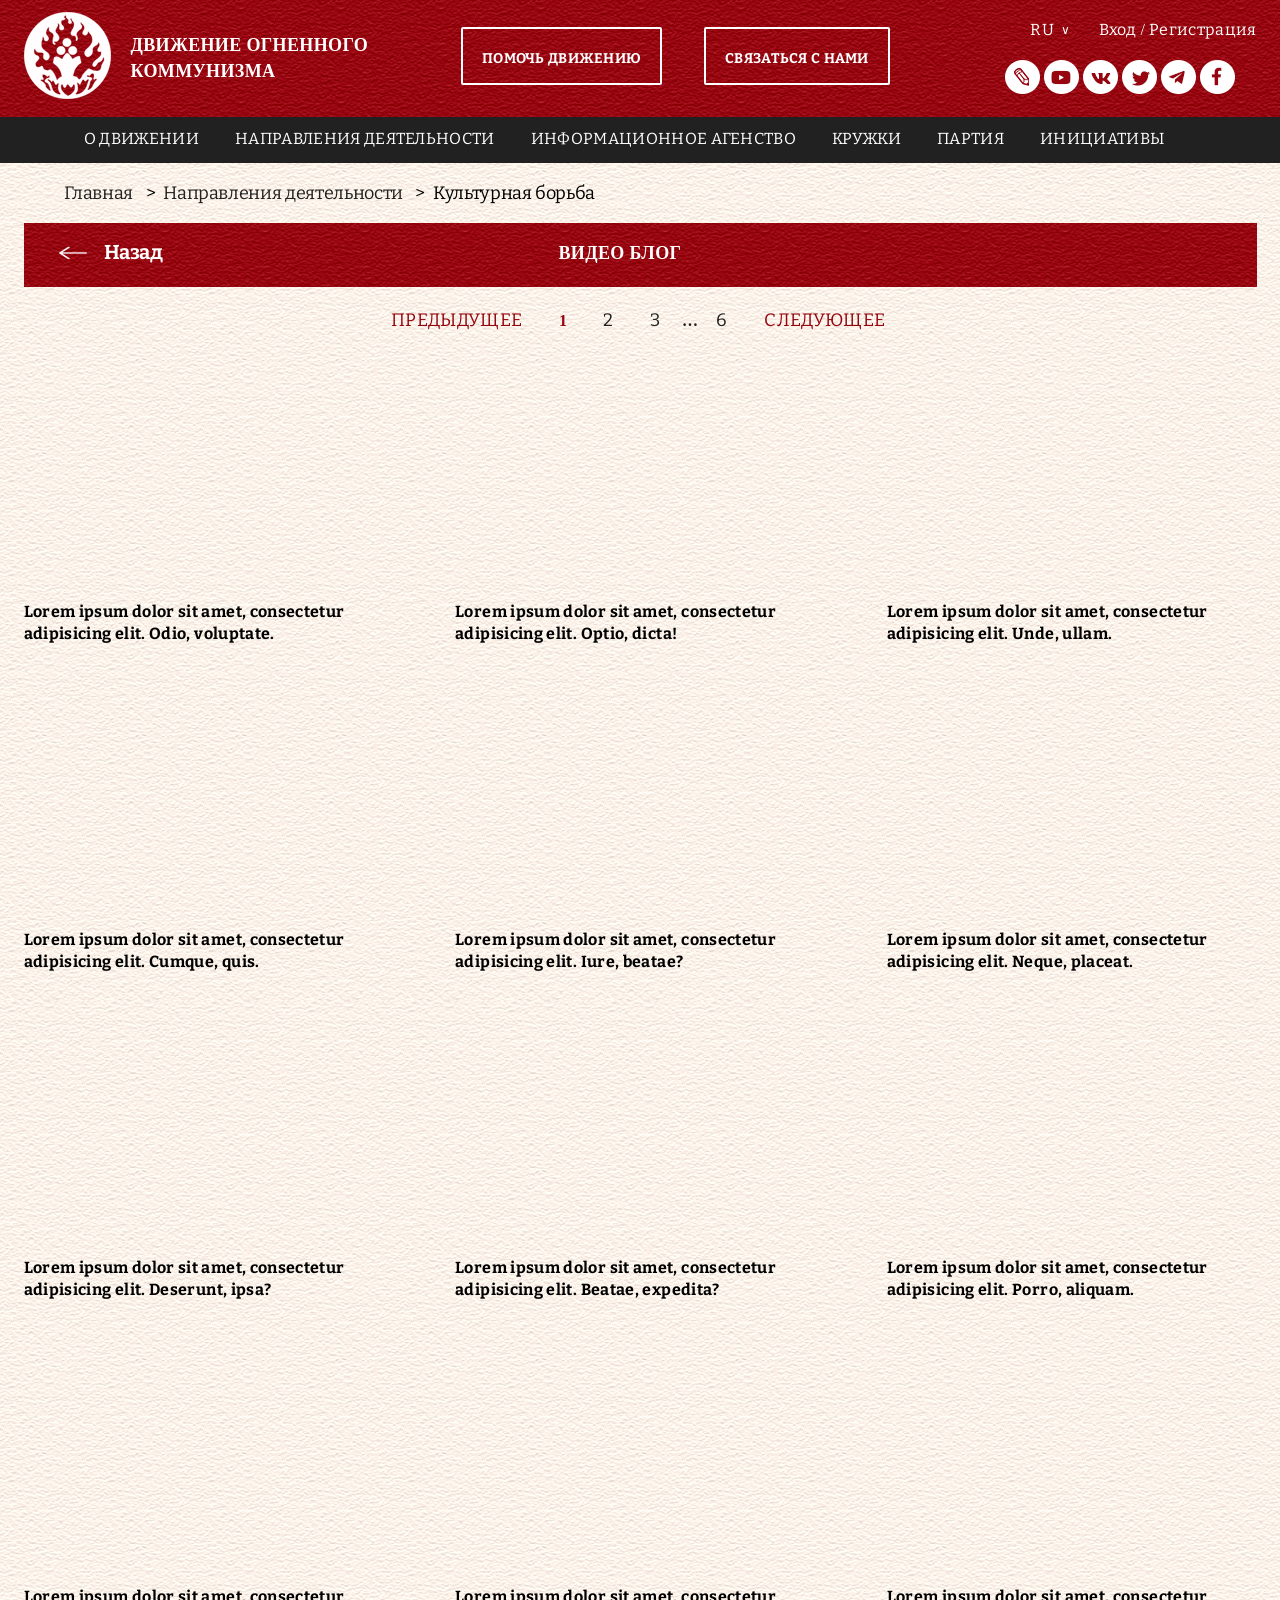
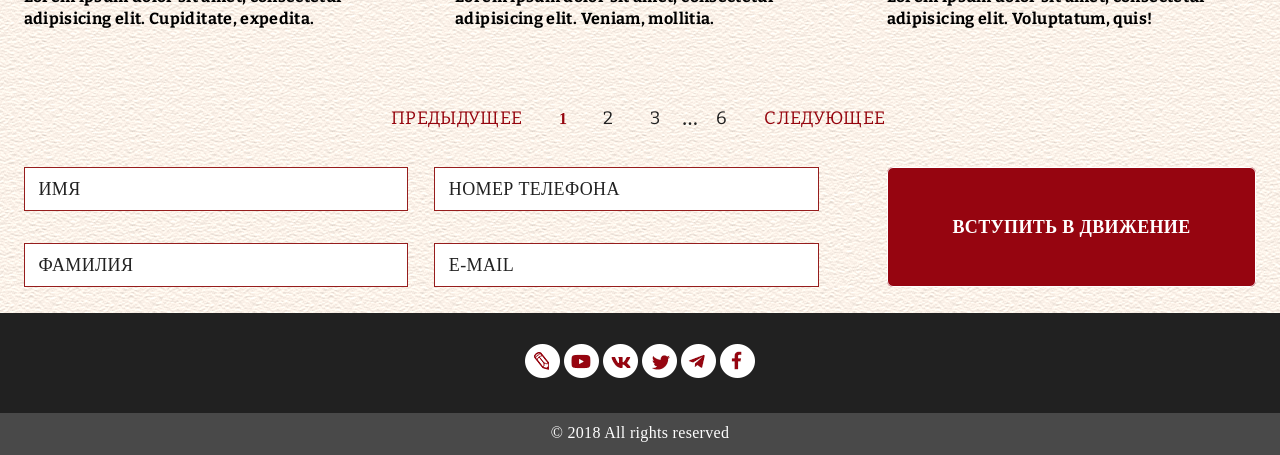
<file: newspaper/page/page.html>
<!DOCTYPE html>
<html lang="zxx">
<head>
    <meta charset="UTF-8">
    <meta name="viewport" content="width=device-width, initial-scale=1.0">
    <meta http-equiv="X-UA-Compatible" content="ie=edge">
    <title>Видео Блог</title>
    <link href="https://fonts.googleapis.com/css?family=Bitter:400,400i,700&amp;subset=latin-ext" rel="stylesheet">
    <link href="https://fonts.googleapis.com/css?family=Libre+Baskerville:400,400i,700" rel="stylesheet">
    <link rel="stylesheet" href="../style/style.css">
    
</head>
<body>
    <header>
        <div class="container">
            <div class="header">
                <div class="header__logo">
                    <img src="../img/logo.png" alt="logo">
                    <p>Движение Огненного 
                        коммунизма</p>
                </div>
                <div class="header__btn">
                    <a href="#">помочь движению</a>
                    <a href="#">связаться с нами</a>
                </div>
                <div class="header__soc">
                    <div class="header__soc__lang">
                        <div class="dropdown">
                          <div class="dropbtn bitter-bold">RU <span>&or;</span></div>
                          <div class="dropdown-content">
                            <a href="#">RU</a>
                            <a href="#">EN</a>
                          </div>
                        </div>
                        <div class="registration">
                            <a href="#">Вход</a> / <a href="#">Регистрация</a>
                        </div>
                    </div>
                    <div class="header__soc__all">
                        <a href=""><img class="child-1" src="../img/header-ic-1.png" alt=""></a>
                        <a href=""><img src="../img/header-ic-2.png" alt=""></a>
                        <a href=""><img src="../img/header-ic-3.png" alt=""></a>
                        <a href=""><img src="../img/header-ic-4.png" alt=""></a>
                        <a href=""><img src="../img/header-ic-5.png" alt=""></a>
                        <a href=""><img src="../img/header-ic-6.png" alt=""></a>
                    </div>
                </div>
            </div>
        </div>
    </header>
    <section class="navigation">
        <div class="container">
            <ul class="nav">
                <li><a href="#">о движении</a></li>
                <li><a href="#">направления деятельности</a></li>
                <li><a href="#">информационное агенство</a></li>
                <li><a href="#">кружки</a></li>
                <li><a href="#">партия</a></li>
                <li><a href="#">инициативы</a></li>
            </ul>
        </div>
    </section>
    <section class="nav-next">
        <div class="container">
            <ol class="breadcrumb breadcrumb-main">
                <li class="breadcrumb-item"><a href="#">Главная</a></li>
                <li class="breadcrumb-item"><a href="#">Направления деятельности</a></li>
                <li class="breadcrumb-item active">Культурная борьба</li>
            </ol>
        </div>
    </section>
    <section>
        <div class="container">
            <div class="videoblog">
                <div class="videoblog__all">
                        <a href="#"><img src="../img/right-arrow.png" alt="arrow"></a>
                        <a href="#">Назад</a>
                        <p>видео блог</p>
                </div>
            </div>
            <div>
                <div class="post-pagination">
                    <a class="previous page-numbers" href="#">Предыдущее</a>
                    <span class="page-numbers current">1</span>
                    <a class="page-numbers" href="#">2</a>
                    <a class="page-numbers" href="#">3</a>
                    <span class="page-numbers dots">…</span>
                    <a class="page-numbers" href="#">6</a>
                    <a class="next page-numbers" href="#">Следующее</a>			  
                </div>
            </div>
            <div class="video">
                    <div class="video__item">
                      <iframe class="video__frame" src="https://www.youtube.com/embed/uvRsHJ3Plz0" frameborder="0" allow="autoplay; encrypted-media" allowfullscreen></iframe>
                      <div class="video__desc">Lorem ipsum dolor sit amet, consectetur adipisicing elit. Odio, voluptate.</div>
                    </div>
                    <div class="video__item">
                      <iframe class="video__frame" src="https://www.youtube.com/embed/uvRsHJ3Plz0" frameborder="0" allow="autoplay; encrypted-media" allowfullscreen></iframe>
                      <div class="video__desc">Lorem ipsum dolor sit amet, consectetur adipisicing elit. Optio, dicta!</div>
                    </div>
                    <div class="video__item">
                      <iframe class="video__frame" src="https://www.youtube.com/embed/uvRsHJ3Plz0" frameborder="0" allow="autoplay; encrypted-media" allowfullscreen></iframe>
                      <div class="video__desc">Lorem ipsum dolor sit amet, consectetur adipisicing elit. Unde, ullam.</div>
                    </div>
                    <div class="video__item">
                      <iframe class="video__frame" src="https://www.youtube.com/embed/uvRsHJ3Plz0" frameborder="0" allow="autoplay; encrypted-media" allowfullscreen></iframe>
                      <div class="video__desc">Lorem ipsum dolor sit amet, consectetur adipisicing elit. Cumque, quis.</div>
                    </div>
                    <div class="video__item">
                      <iframe class="video__frame" src="https://www.youtube.com/embed/uvRsHJ3Plz0" frameborder="0" allow="autoplay; encrypted-media" allowfullscreen></iframe>
                      <div class="video__desc">Lorem ipsum dolor sit amet, consectetur adipisicing elit. Iure, beatae?</div>
                    </div>
                    <div class="video__item">
                      <iframe class="video__frame" src="https://www.youtube.com/embed/uvRsHJ3Plz0" frameborder="0" allow="autoplay; encrypted-media" allowfullscreen></iframe>
                      <div class="video__desc">Lorem ipsum dolor sit amet, consectetur adipisicing elit. Neque, placeat.</div>
                    </div>
                    <div class="video__item">
                      <iframe class="video__frame" src="https://www.youtube.com/embed/uvRsHJ3Plz0" frameborder="0" allow="autoplay; encrypted-media" allowfullscreen></iframe>
                      <div class="video__desc">Lorem ipsum dolor sit amet, consectetur adipisicing elit. Deserunt, ipsa?</div>
                    </div>
                    <div class="video__item">
                      <iframe class="video__frame" src="https://www.youtube.com/embed/uvRsHJ3Plz0" frameborder="0" allow="autoplay; encrypted-media" allowfullscreen></iframe>
                      <div class="video__desc">Lorem ipsum dolor sit amet, consectetur adipisicing elit. Beatae, expedita?</div>
                    </div>
                    <div class="video__item">
                      <iframe class="video__frame" src="https://www.youtube.com/embed/uvRsHJ3Plz0" frameborder="0" allow="autoplay; encrypted-media" allowfullscreen></iframe>
                      <div class="video__desc">Lorem ipsum dolor sit amet, consectetur adipisicing elit. Porro, aliquam.</div>
                    </div>
                    <div class="video__item">
                      <iframe class="video__frame" src="https://www.youtube.com/embed/uvRsHJ3Plz0" frameborder="0" allow="autoplay; encrypted-media" allowfullscreen></iframe>
                      <div class="video__desc">Lorem ipsum dolor sit amet, consectetur adipisicing elit. Cupiditate, expedita.</div>
                    </div>
                    <div class="video__item">
                      <iframe class="video__frame" src="https://www.youtube.com/embed/uvRsHJ3Plz0" frameborder="0" allow="autoplay; encrypted-media" allowfullscreen></iframe>
                      <div class="video__desc">Lorem ipsum dolor sit amet, consectetur adipisicing elit. Veniam, mollitia.</div>
                    </div>
                    <div class="video__item">
                      <iframe class="video__frame" src="https://www.youtube.com/embed/uvRsHJ3Plz0" frameborder="0" allow="autoplay; encrypted-media" allowfullscreen></iframe>
                      <div class="video__desc">Lorem ipsum dolor sit amet, consectetur adipisicing elit. Voluptatum, quis!</div>
                    </div>
                  </div>
                  <div>
                        <div class="post-pagination">
                            <a class="previous page-numbers" href="#">Предыдущее</a>
                            <span class="page-numbers current">1</span>
                            <a class="page-numbers" href="#">2</a>
                            <a class="page-numbers" href="#">3</a>
                            <span class="page-numbers dots">…</span>
                            <a class="page-numbers" href="#">6</a>
                            <a class="next page-numbers" href="#">Следующее</a>			  
                        </div>
                  </div>
                  <div class="send">
                        <div class="message">
                            <form action="form">
                                <div class="form_message">
                                    <p><input type="text" value="Имя" placeholder="Имя"onfocus="this.value=''"></p>
                                    <p><input type="tel" value="Номер телефона" placeholder="Номер телефона"onfocus="this.value=''"></p>
                                </div>
                                <div class="form_message">
                                    <p><input type="text" value="Фамилия" placeholder="Фамилия"onfocus="this.value=''"></p>
                                    <p><input type="email" value="E-mail" placeholder="E-mail"onfocus="this.value=''"></p>
                                </div>  
                            </form>
                        </div>
                        <div class="sendbtn">
                            <a href="#">вступить в движение</a>
                        </div>
                  </div>
                  
            </div>
        </div>
    </section>
    





    <footer>
        <div class="social" >
            <div class="container">
                    <div class="social-icon">
                        <a href="#"><img class="child-1" src="../img/header-ic-1.png" alt=""></a>
                        <a href="#"><img src="../img/header-ic-2.png" alt="icon"></a>
                        <a href="#"><img src="../img/header-ic-3.png" alt="icon"></a>
                        <a href="#"><img src="../img/header-ic-4.png" alt="icon"></a>
                        <a href="#"><img src="../img/header-ic-5.png" alt="icon"></a>
                        <a href="#"><img src="../img/header-ic-6.png" alt="icon"></a>
                    </div>
             </div>
        </div>
        <div class="corp" >
            <div class="container">
                <div class="corp-text">
                    <span>© 2018  All rights reserved</span>
                </div>
            </div>
        </div>
       
    </footer>
</body>
</html>
</file>
<file: scss/style.css>
@font-face {
  font-family: "MyriadPro_Regular";
  src: url(../fonts/MyriadPro_Regular.otf);
  font-weight: 400; }

@font-face {
  font-family: "SegUIemj";
  src: url(../fonts/SegUIemj.ttf);
  font-weight: 400; }

* {
  margin: 0;
  padding: 0; }

body {
  color: #333;
  font-family: "Montserrat", sans-serif; }

.main {
  height: 100vh;
  position: relative;
  overflow: hidden; }
  .main-bg {
    background-image: url(../img/bg.png);
    background-repeat: no-repeat;
    background-size: cover;
    display: block;
    position: fixed;
    width: 100vw;
    height: 100vh;
    top: 0;
    left: 0;
    transition: 100ms;
    z-index: -1; }

.row {
  margin: 0; }

.block {
  padding: 99px 0;
  background: #fff; }

header {
  padding-top: 46px; }

.container-fluid {
  width: 100%;
  max-width: 1172px;
  margin: 0 auto;
  padding: 0; }
  .container-fluid h2 {
    color: #001c37;
    font-size: 31px;
    font-weight: 700;
    line-height: 31px;
    text-transform: uppercase; }
  .container-fluid .txt_first {
    color: #666;
    font-family: "Segoe UI Emoji";
    font-size: 21px;
    font-weight: 400;
    line-height: 25px; }
  .container-fluid .txt_second {
    color: #333;
    font-family: "Segoe UI Emoji";
    font-size: 16px;
    font-weight: 400;
    line-height: 25px; }
  .container-fluid a {
    color: #001c37;
    font-size: 16px;
    font-weight: 700;
    line-height: 25px;
    text-transform: uppercase; }
  .container-fluid .col a {
    border-bottom: 2px solid #001c37;
    text-decoration: none; }
  .container-fluid .text-right {
    position: relative; }
  .container-fluid .block__img {
    position: relative;
    z-index: 1;
    box-shadow: 0 0 10px rgba(0, 0, 0, 0.8); }
  .container-fluid .btn-primary {
    color: #001c37;
    font-size: 16px;
    font-weight: 700;
    text-transform: uppercase;
    border-color: #fde428;
    border-radius: 3px;
    background-color: #fde428;
    letter-spacing: 0.3px;
    padding: 11px 18px; }
  .container-fluid .rect {
    width: 270px;
    height: 525px;
    background-color: #fde52c;
    opacity: 0.98;
    position: absolute;
    left: 190px;
    bottom: -99px; }

@media (min-width: 1200px) {
  .navbar-toggler {
    display: none; } }

.collapse {
  display: inherit; }

.navbar {
  flex-direction: inherit;
  justify-content: space-between;
  width: 100%;
  padding: 0;
  align-items: center; }
  .navbar .col-2 {
    padding: 0; }
  .navbar .col-7 {
    padding-right: 0;
    letter-spacing: 1px; }
  .navbar .navbar-nav {
    flex-direction: inherit;
    justify-content: space-between; }
    .navbar .navbar-nav .nav-link {
      font-size: 14px;
      color: #fff;
      text-transform: uppercase;
      font-weight: 600; }
    .navbar .navbar-nav .dropdown {
      display: inline-flex; }
    .navbar .navbar-nav .dropdown-image {
      background-image: url(../img/united-kingdom.svg);
      background-repeat: no-repeat;
      background-size: cover;
      width: 31px;
      height: 31px; }

.banner__slide {
  display: flex;
  justify-content: space-between;
  align-items: center;
  padding: 284px 0; }

.banner__content {
  text-align: right;
  padding-right: 216px;
  position: relative; }
  .banner__content h1 {
    height: 148px;
    color: #fff;
    font-size: 51px;
    font-weight: 700;
    line-height: 51px;
    max-width: 500px;
    text-align: right;
    letter-spacing: -0.9px;
    margin-bottom: 32px;
    position: relative;
    z-index: 2; }
  .banner__content a {
    color: #fde428;
    font-size: 21px;
    font-weight: 700;
    line-height: 50.97px;
    border-bottom: 2px solid #fde428;
    text-decoration: none;
    transition: 0.5s;
    position: relative;
    z-index: 2; }
    .banner__content a:hover {
      color: #fff;
      border-bottom: 2px solid #fff; }
  .banner__content .border {
    border: 10px solid #fde428;
    width: 299px;
    height: 378px;
    position: absolute;
    right: 0;
    top: 229px;
    margin-left: 203px;
    margin-top: -307px; }
  .banner__content .strip-long {
    background-color: #001c37;
    display: block;
    width: 10px;
    height: 154px;
    position: absolute;
    right: 289px;
    top: 5px;
    z-index: 1; }
  .banner__content .strip-short {
    background-color: #001c37;
    display: block;
    width: 10px;
    height: 41px;
    position: absolute;
    right: 289px;
    top: 187px;
    z-index: 1; }

.banner button, .banner span {
  color: #fde428;
  font-family: "Myriad Pro";
  font-size: 12px;
  font-weight: 400;
  text-transform: uppercase;
  letter-spacing: 0.48px;
  background-color: transparent;
  border: none;
  position: relative; }
  .banner button:focus, .banner span:focus {
    outline: none; }
  .banner button:hover, .banner span:hover {
    cursor: pointer;
    color: #fff; }

.banner .prev {
  padding-left: 50px; }

.banner .prev::before {
  content: '';
  background-image: url([data-uri]);
  background-size: cover;
  display: block;
  width: 21px;
  height: 20px;
  position: absolute;
  left: 0%;
  top: -5px; }

.banner .prev:hover::before {
  background-image: url([data-uri]); }

.banner .next {
  padding-right: 50px; }

.banner .next::before {
  content: ' ';
  background-image: url([data-uri]);
  background-size: cover;
  display: block;
  width: 21px;
  height: 20px;
  position: absolute;
  right: 0%;
  top: -5px; }

.banner .next:hover::before {
  background-image: url([data-uri]); }

.block_grey {
  background-color: #f4f4f4; }

.block_grey .block__img {
  box-shadow: none; }

.block_blue {
  background-color: #001c37;
  color: #fff;
  padding: 26px 0; }
  .block_blue .col {
    padding-right: 0; }
  .block_blue p {
    margin: 6px 0;
    color: #fff;
    font-size: 21px;
    font-weight: 400; }
  .block_blue .copyright {
    color: #fff;
    font-size: 16px;
    font-weight: 400;
    line-height: 45px; }
  .block_blue a {
    color: #fde428;
    font-size: 16px;
    font-weight: 400;
    line-height: 45px;
    text-transform: capitalize; }

.col-4 {
  text-align: left; }
  .col-4 h3 {
    color: #001c37;
    font-size: 21px;
    font-weight: 700;
    line-height: 48.01px;
    text-transform: uppercase; }

.block_bg {
  background-image: url(../img/night.png);
  background-repeat: no-repeat;
  background-size: cover;
  color: #fff;
  font-family: "Segoe UI Emoji";
  font-size: 14px;
  font-weight: 400;
  line-height: 48px;
  text-transform: uppercase;
  letter-spacing: 2.8px;
  justify-content: space-around; }
  .block_bg .col-3 {
    text-align: center; }
  .block_bg span {
    color: #fff;
    font-size: 48px;
    font-weight: 400;
    line-height: 60px;
    text-transform: uppercase;
    letter-spacing: 12px; }

.block_video .col {
  position: relative; }
  .block_video .col .video {
    position: relative;
    z-index: 1;
    box-shadow: 0 0 10px rgba(0, 0, 0, 0.8); }
  .block_video .col .rect {
    position: absolute;
    left: 130px; }

.block_review {
  background-image: url(../img/background.png);
  background-repeat: no-repeat;
  background-size: cover;
  color: #fff;
  font-family: "Myriad Pro";
  font-size: 20px;
  font-weight: 400;
  line-height: 37.94px;
  text-align: center; }
  .block_review .quotes {
    background-image: url(../img/quotes.svg);
    background-repeat-x: no-repeat;
    background-size: cover;
    display: block;
    width: 25px;
    height: 21px;
    margin: 0 auto 42px; }
  .block_review .blockquotes {
    max-width: 900px;
    margin: 0 auto 50px; }
  .block_review .author {
    color: #fff;
    font-size: 14px;
    font-weight: 700;
    line-height: 47.92px;
    text-transform: uppercase;
    position: relative;
    display: table;
    margin: 0 auto; }
    .block_review .author::before {
      content: ' ';
      width: 20px;
      height: 2px;
      background-color: #fff;
      display: block;
      position: absolute;
      top: calc(50% - 3px);
      left: -28px; }
    .block_review .author::after {
      content: ' ';
      width: 20px;
      height: 2px;
      background-color: #fff;
      display: block;
      position: absolute;
      top: calc(50% - 3px);
      right: -28px; }

.text-center .block_text-center {
  width: 526px;
  margin: 16px auto 42px; }

.text-center .col-info > div {
  box-shadow: 0 3px 8px rgba(0, 0, 0, 0.07);
  padding-bottom: 25px; }

.text-center .col-info__content {
  padding-left: 40px; }

.text-center .col {
  text-align: left; }
  .text-center .col h3 {
    color: #001c37;
    font-size: 16px;
    font-weight: 700;
    line-height: 39px;
    text-transform: uppercase;
    margin: 28px 33px 12px 0; }
  .text-center .col li {
    list-style-type: none;
    color: #001c37;
    font-family: "Segoe UI Emoji";
    font-size: 16px;
    font-weight: 400;
    padding-left: 37px;
    position: relative;
    line-height: 16px;
    margin: 0 0 16px 0; }
  .text-center .col .list-info__nav::before {
    content: ' ';
    background-image: url(../img/pin.svg);
    width: 14px;
    height: 14px;
    background-size: cover;
    position: absolute;
    left: 0;
    top: 2px; }
  .text-center .col .list-info__phone::before {
    content: ' ';
    background-image: url(../img/phone.svg);
    width: 14px;
    height: 14px;
    background-size: cover;
    position: absolute;
    left: 0;
    top: 2px; }
  .text-center .col .list-info__mail::before {
    content: ' ';
    background-image: url(../img/envelope.svg);
    width: 14px;
    height: 14px;
    background-size: cover;
    position: absolute;
    left: 0;
    top: 2px; }

.block_blue_footer {
  height: 81px;
  display: flex;
  justify-content: space-between;
  align-items: center; }

.col_social {
  display: flex;
  justify-content: flex-end; }

.social {
  list-style-type: none;
  margin: 18px -6px 0 0; }
  .social__link {
    display: block;
    background-size: cover;
    transition: 300ms; }
  .social__link_fb {
    width: 12px;
    height: 17px;
    background-image: url([data-uri]); }
  .social__link_tw {
    width: 16px;
    height: 17px;
    background-image: url([data-uri]); }
  .social__link_gg {
    width: 22px;
    height: 23px;
    background-image: url([data-uri]); }
  .social__link_ig {
    width: 14px;
    height: 16px;
    background-image: url([data-uri]); }
  .social > li {
    display: inline-block;
    vertical-align: middle;
    padding: 0 7px; }
    .social > li:hover {
      cursor: pointer; }
    .social > li:hover .social__link_fb {
      background-image: url([data-uri]); }
    .social > li:hover .social__link_tw {
      background-image: url([data-uri]); }
    .social > li:hover .social__link_gg {
      background-image: url([data-uri]); }
    .social > li:hover .social__link_ig {
      background-image: url([data-uri]); }

#mapYandex {
  width: 100%;
  height: 240px; }

#mapGoogle {
  width: 100%;
  height: 240px; }

#mapDoubleGis {
  width: 100%;
  height: 240px; }

.modal-header {
  position: relative;
  border-bottom: 1px solid transparent;
  padding-bottom: 0;
  padding: 15px 25px 0; }

.modal-body {
  padding: 15px 25px 0; }

.modal-footer {
  border-top: 1px solid transparent; }

.modal-title {
  color: #001c37;
  font-size: 21px;
  font-weight: 700;
  line-height: 48.01px;
  text-transform: uppercase; }

.modal .submit {
  background-color: #fde428;
  color: #001c37;
  border-radius: 3px;
  font-size: 16px;
  font-weight: 700;
  text-transform: uppercase;
  padding: 11px 18px;
  border: none;
  letter-spacing: 0.6px; }
  .modal .submit:hover {
    cursor: pointer; }
  .modal .submit:focus {
    outline: none; }

.modal button.close {
  font-weight: 200;
  font-size: 35px;
  position: absolute;
  right: 25px;
  top: 16px;
  color: #001c37;
  outline: none; }

.modal .form-control {
  border-radius: 3px;
  border: 1px solid #001c37;
  color: #001c37;
  font-size: 16px;
  font-family: "SegUIemj";
  padding: 10px 15px;
  margin-bottom: 15px; }
  .modal .form-control:focus {
    box-shadow: 0px 0px 6px 0px rgba(0, 0, 0, 0.5); }
  .modal .form-control::-webkit-input-placeholder {
    /* Chrome/Opera/Safari */
    color: #666; }
  .modal .form-control::-moz-placeholder {
    /* Firefox 19+ */
    color: #666; }
  .modal .form-control:-ms-input-placeholder {
    /* IE 10+ */
    color: #666; }
  .modal .form-control:-moz-placeholder {
    /* Firefox 18- */
    color: #666; }
</file>
<file: newspaper/style/style.css>
body { padding: 0; margin: 0; background: url(../img/bg.png); }

header { background-image: url("../img/bg-red.png"); width: 100%; height: 117px; color: #ffffff; }

.container { width: 100%; max-width: 1233px; margin: 0 auto; }

.header { display: -webkit-box; display: -ms-flexbox; display: flex; -webkit-box-pack: justify; -ms-flex-pack: justify; justify-content: space-between; }
.header__logo { display: -webkit-box; display: -ms-flexbox; display: flex; }
.header__logo img { padding-top: 12px; width: 87px; height: 87px; }
.header__logo p { display: inline; width: 253px; height: 40px; color: #ffffff; font-family: Baskerville; font-size: 18px; font-weight: 700; line-height: 26px; text-transform: uppercase; letter-spacing: 0.36px; margin-left: 20px; margin-top: 32px; }
.header__btn { margin-top: 45px; }
.header__btn a { padding: 21px 19px 16px 19px; white-space: nowrap; width: 162px; height: 13px; color: #ffffff; font-family: Bitter; font-size: 14px; font-weight: 700; line-height: 28px; text-transform: uppercase; letter-spacing: 0.28px; text-decoration: none; border: 2px solid #ffffff; border-radius: 2px; margin-right: 38px; }
.header__soc { padding-top: 16px; }
.header__soc__lang .dropdown { position: relative; display: inline-block; }
.header__soc__lang .dropdown span { font-size: 12px; font-family: "Bitter-Bold"; }
.header__soc__lang .dropdown-content { display: none; position: absolute; background-color: #f9f9f9; width: 60px; }
.header__soc__lang .dropbtn { padding-left: 25px; width: 40px; display: -webkit-box; display: -ms-flexbox; display: flex; -webkit-box-align: end; -ms-flex-align: end; align-items: flex-end; -webkit-box-pack: justify; -ms-flex-pack: justify; justify-content: space-between; font-family: Bitter; font-size: 16px; font-weight: 400; line-height: 28px; text-transform: uppercase; letter-spacing: 0.32px; }
.header__soc__lang .dropdown-content > a { color: #393939; padding: 2px 0 2px 20px; text-decoration: none; display: block; }
.header__soc__lang .dropdown-content a:hover { background-color: #f1f1f1; }
.header__soc__lang .dropdown:hover .dropdown-content { display: block; }
.header__soc__lang .registration { display: inline; margin-left: 25px; }
.header__soc__lang .registration a { color: #ffffff; font-family: Bitter; font-size: 16px; font-weight: 400; line-height: 28px; letter-spacing: 0.32px; text-decoration: none; }
.header__soc__all { padding-top: 16px; }

.navigation { height: 46px; background-color: #212121; }

.nav { padding: 0; margin: 0; text-align: center; padding-top: 10px; }
.nav li { display: inline; list-style: none; padding-right: 32px; }
.nav li a { text-decoration: none; text-transform: uppercase; color: #ffffff; font-family: Bitter; font-size: 16px; font-weight: 400; line-height: 24px; letter-spacing: 0.32px; }

.news { margin-top: 10px; height: 512px; background: #393939; display: -webkit-box; display: -ms-flexbox; display: flex; }
.news__block__nav__search { width: 402px; height: 102px; background-color: #212121; }
.news__block__nav__search input { margin-top: 26px; margin-left: 30px; margin-right: 30px; width: 272px; height: 44px; background-color: #ffffff; border: none; border-radius: 8px; }
.news__block__nav__search input:focus { outline: none; }
.news__block__nav__search img { vertical-align: -12px; }
.news__block__info__item { padding: 0; margin: 0; }
.news__block__info__item li { width: 402px; height: 102px; list-style: none; background-color: #212121; background-image: -webkit-gradient(linear, left bottom, left top, from(#212121), to(#303030)); background-image: linear-gradient(to top, #212121 0%, #303030 100%); }
.news__block__info__item li a { text-decoration: none; color: #ffffff; font-family: Baskerville; font-size: 20px; font-weight: 700; line-height: 28px; text-transform: uppercase; letter-spacing: 0.4px; display: -webkit-box; display: -ms-flexbox; display: flex; -ms-flex-pack: distribute; justify-content: space-around; padding-top: 25px; padding-left: 75px; }

.news-img { background-image: url("../img/000109.png"); height: 512px; width: 830px; position: relative; }
.news-img p { width: 721px; height: 61px; color: #ffffff; font-family: Bitter; font-size: 18px; font-weight: 400; letter-spacing: 0.32px; line-height: 22px; letter-spacing: 0.32px; line-height: 24px; position: relative; top: 413px; padding-left: 77px; }
.news-img .shadow { background-color: #000000; opacity: 0.5; width: 830px; height: 87px; position: absolute; bottom: 0; }

.listandpaper { margin-top: 10px; margin-bottom: 10px; }

.list { width: 400px; height: 391px; border: 2px solid #212121; background-color: #212121; }
.list img { width: 366px; height: 177px; position: relative; left: 17px; top: 13px; }
.list .box-shadow1 { width: 366px; height: 44px; background-color: #000000; opacity: 0.72; position: relative; bottom: 33px; left: 17px; }
.list__news { position: relative; bottom: 81px; left: 34px; }
.list__news a { font-family: Bitter; font-size: 12px; font-weight: 400; line-height: 24px; text-transform: uppercase; letter-spacing: 0.24px; color: #ffffff; text-decoration: none; }

.icon { display: inline; vertical-align: super; margin-left: 72px; }
.icon a img { width: 27px; height: 26px; }

.formnews { width: 100%; max-width: 370px; margin: 0 auto; }
.formnews__text { width: 351px; height: 43px; border: none; border-radius: 4px; outline: none; padding-left: 19px; color: #212121; font-family: Baskerville; font-size: 18px; font-weight: 400; line-height: 24px; letter-spacing: 0.36px; }
.formnews__email { height: 43px; width: 351px; border: none; border-radius: 4px; padding-left: 19px; outline: none; color: #212121; font-family: Baskerville; font-size: 18px; font-weight: 400; line-height: 24px; letter-spacing: 0.36px; }

.breadcrumb-main { font-size: 18px; }

.breadcrumb { list-style: none; }

.breadcrumb-item { display: inline; }

.breadcrumb-main .breadcrumb-item + .breadcrumb-item::before { content: ">"; }

.breadcrumb-item + .breadcrumb-item::before { display: inline-block; padding-right: .5rem; padding-left: .5rem; content: "/"; }

.breadcrumb-main > li { font-family: Bitter; font-size: 18px; font-weight: 400; line-height: 24px; letter-spacing: -0.35px; }

.breadcrumb-main > li > a { -webkit-transition: 0.3s; text-decoration: none; color: #212121; transition: 0.3s; font-family: Bitter; font-size: 18px; font-weight: 400; line-height: 24px; letter-spacing: -0.35px; }

.breadcrumb-main > li > a:hover { color: #93020D; }

.breadcrumb::after { display: block; content: ""; clear: both; }

.videoblog { background-image: url("../img/bg-red.png"); height: 64px; }
.videoblog__all { padding-top: 17px; }
.videoblog__all a { width: 49px; height: 18px; color: #ffffff; font-family: Bitter; font-size: 20px; font-weight: 700; line-height: 24px; letter-spacing: -0.4px; text-decoration: none; }
.videoblog__all a img { width: 28px; height: 18px; -webkit-transform: scale(-1, -1); transform: scale(-1, -1); padding-left: 13px; padding-right: 35px; vertical-align: -3px; }
.videoblog__all p { display: inline; color: #ffffff; font-family: Baskerville; font-size: 18px; font-weight: 700; line-height: 26px; text-transform: uppercase; letter-spacing: 0.36px; padding-left: 392px; }

.video { max-width: 1233px; text-align: justify; margin: 0 auto; padding: 20px 0px 0; font-size: 0; line-height: 0; }
.video:after { content: ''; display: inline-block; width: 100%; }
.video__item { width: 100%; margin-bottom: 120px; display: inline-block; vertical-align: top; position: relative; }
@media (min-width: 768px) { .video__item { width: 48%; } }
@media (min-width: 1024px) { .video__item { width: 30%; } }
.video__item:before { content: ''; padding-top: 56.34%; float: left; }
.video__item:after { content: ''; clear: both; display: table; }
.video__frame { position: absolute; top: 0; right: 0; bottom: 0; left: 0; width: 100%; height: 100%; }
.video__desc { position: absolute; right: 0; bottom: -80px; left: 0; height: 60px; overflow: hidden; text-align: left; font-family: Bitter; font-size: 16px; font-weight: 700; line-height: 22px; letter-spacing: 0.36px; }

.post-pagination { font-weight: bold; padding: 0.8em 1em; color: #212121; text-transform: uppercase; text-align: center; }

.post-pagination a { padding: 0.6em 0.8em; margin-right: 0.2em; display: inline-block; text-align: center; text-decoration: none; color: #212121; font-family: Bitter; font-size: 18px; font-weight: 400; line-height: 18px; letter-spacing: 0.36px; }

.post-pagination a:link, .post-pagination a:visited { color: #212121; }

.post-pagination a:hover { color: #95050e; }

a.previous.page-numbers { color: #95050e; }

a.next.page-numbers { color: #95050e; }

.post-pagination .current { padding: 0.5em 0.9em; margin-right: 0.2em; color: #95050e; }

.send { display: -webkit-box; display: -ms-flexbox; display: flex; -webkit-box-pack: justify; -ms-flex-pack: justify; justify-content: space-between; margin-bottom: 10px; }

.message { width: 64%; }

.sendbtn { width: 37%; text-align: left; }

.form_message { display: -webkit-box; display: -ms-flexbox; display: flex; -webkit-box-pack: justify; -ms-flex-pack: justify; justify-content: space-between; }

.form_message > p { width: 48%; }

.form_message > p > input { width: calc(100% - 24px); padding: 9px 14px; border: 1px solid #961d1d; color: #212121; text-transform: uppercase; font-family: Baskerville; font-size: 18px; font-weight: 400; line-height: 24px; letter-spacing: 0.36px; outline: none; }

.form_message > p > input:active { outline: none; }

.sendbtn { width: 370px; height: 62px; margin-top: 16px; text-align: center; padding-top: 48px; }
.sendbtn a { background-color: #960510; text-decoration: none; color: #ffffff; font-family: Baskerville; font-size: 18px; font-weight: 700; line-height: 24px; text-transform: uppercase; letter-spacing: 0.36px; padding: 49px 64px; white-space: nowrap; border: 1px solid; border-radius: 6px; }

.subscribe { height: 81px; border: 2px solid #212121; background-color: #212121; display: -webkit-box; display: -ms-flexbox; display: flex; }
.subscribe__form input { width: 355px; height: 43px; border-radius: 4px; border: none; outline: none; margin-top: 19px; font-family: "Baskerville"; font-size: 16px; font-weight: 400; line-height: 24px; letter-spacing: 0.36px; padding-left: 15px; margin-left: 30px; }
.subscribe__btn { display: inline; margin-top: 30px; margin-left: 30px; width: 370px; height: 43px; }
.subscribe__btn a { background-color: #960510; color: #ffffff; font-family: "Baskerville"; text-decoration: none; font-size: 16px; font-weight: 700; line-height: 24px; text-transform: uppercase; letter-spacing: 0.36px; white-space: nowrap; padding: 14px 65px; }
@media (max-width: 1100px) { .subscribe__btn a { padding: 14px 40px; } }

.newspaper { max-width: 1170px; text-align: justify; margin: 0 auto; padding: 20px 0px 0; font-size: 0; line-height: 0; }
.newspaper:after { content: ''; display: inline-block; width: 100%; }
.newspaper__item { width: 100%; margin-bottom: 120px; display: inline-block; vertical-align: top; position: relative; }
@media (min-width: 768px) { .newspaper__item { width: 48%; } }
@media (min-width: 1024px) { .newspaper__item { width: 24%; } }
.newspaper__item:before { content: ''; padding-top: 56.34%; float: left; }
.newspaper__item:after { content: ''; clear: both; display: table; }
.newspaper__img { position: absolute; top: 0; right: 0; bottom: 0; left: 0; width: 100%; height: 100%; background-color: #dadada; }
.newspaper__box-shadow { height: 44px; background-color: #000000; opacity: 0.72; position: relative; top: 113px; }
.newspaper__box-shadow__icon { display: inline; position: absolute; width: 100%; text-align: right; margin-top: 10px; margin-left: -14px; }
.newspaper__box-shadow__icon a { padding-left: 4px; }
.newspaper__box-shadow__icon a img { width: 27px; height: 26px; }
.newspaper__desc { position: absolute; right: 0; bottom: -65px; left: 0; height: 60px; overflow: hidden; text-align: left; color: #961d1d; font-family: "Bitter"; font-size: 16px; font-weight: 700; line-height: 22px; letter-spacing: 0.32px; }
.newspaper__text { position: absolute; height: 87px; line-height: 13.36px; width: 227px; top: 176px; font-size: 12px; font-weight: 400; font-family: "Bitter"; }

.videoblog1 { background-image: url("../img/bg-red.png"); height: 64px; }
.videoblog1__all { padding-top: 17px; }
.videoblog1__all p { display: inline; color: #ffffff; font-family: Baskerville; font-size: 18px; font-weight: 700; line-height: 26px; text-transform: uppercase; letter-spacing: 0.36px; padding-left: 558px; }

.sl__desc { font-family: "Bitter"; font-size: 18px; font-weight: 700; line-height: 22px; letter-spacing: 0.36px; width: 75%; }

.slaider { padding-left: 10px; margin-top: 19px; border-bottom: 1px solid #960510; }

.slick-prev { left: 24px; top: -53px; }

.slick-next { right: 46px; top: -53px; }

.sl__slide.slick-slide { outline: none; }

.filter li { list-style: none; padding-bottom: 26px; font-family: "Bitter"; font-size: 18px; font-weight: 400; line-height: 18px; letter-spacing: 0.36px; }

.rubrick { display: -webkit-box; display: -ms-flexbox; display: flex; margin-left: -10px; }
.rubrick__left { width: 25%; }
.rubrick__right { width: 75%; border-left: 3px solid #8b0005; margin-left: -30px; padding-left: 30px; }
.rubrick__right__text p { color: #212121; font-family: "Bitter"; font-size: 18px; font-weight: 400; line-height: 18px; letter-spacing: 0.36px; text-indent: 40px; }

input#checkBox { width: 25px; height: 25px; border: 3px solid #8e8e8e; border-radius: 4px; vertical-align: middle; margin-top: -1px; -webkit-appearance: none; outline: none; }

input#checkBox:checked:before { content: ""; display: block; width: 9px; height: 14px; border: 0 solid #960510; border-width: 0 2px 2px 0; -webkit-transform: rotateZ(45deg); margin: -2px 4px; pointer-events: none; }

.newspaper1 { max-width: 1170px; text-align: justify; margin: 0 auto; padding: 20px 0px 0; font-size: 0; line-height: 0; }
.newspaper1:after { content: ''; display: inline-block; width: 100%; }
.newspaper1__item { width: 100%; margin-bottom: 120px; display: inline-block; vertical-align: top; position: relative; }
@media (min-width: 768px) { .newspaper1__item { width: 48%; } }
@media (min-width: 1024px) { .newspaper1__item { width: 32%; } }
.newspaper1__item:before { content: ''; padding-top: 56.34%; float: left; }
.newspaper1__item:after { content: ''; clear: both; display: table; }
.newspaper1__img { position: absolute; top: 0; right: 0; bottom: 0; left: 0; width: 100%; height: 100%; background-color: #dadada; }
.newspaper1__box-shadow { height: 44px; background-color: #000000; opacity: 0.72; position: relative; top: 113px; }
.newspaper1__box-shadow__icon { display: inline; position: absolute; width: 100%; text-align: right; margin-top: 10px; margin-left: -14px; }
.newspaper1__box-shadow__icon a { padding-left: 4px; }
.newspaper1__box-shadow__icon a img { width: 27px; height: 26px; }
.newspaper1__time { position: absolute; right: 0; bottom: -65px; left: 0; height: 60px; overflow: hidden; text-align: left; font-family: "Bitter"; color: #961d1d; font-size: 12px; font-weight: 400; line-height: 18px; letter-spacing: 0.24px; }
.newspaper1__desc { position: absolute; right: 0; bottom: -79px; left: 0; height: 60px; overflow: hidden; text-align: left; color: #961d1d; font-family: "Bitter"; font-size: 12px; font-weight: 400; line-height: 18px; letter-spacing: 0.24px; }
.newspaper1__text { position: absolute; height: 87px; line-height: 13.36px; width: 227px; top: 194px; font-size: 12px; font-weight: 400; font-family: "Bitter"; }

.social { background-color: #212121; height: 100px; }

.social-icon { text-align: center; padding-top: 31px; }

.corp { background-color: #494949; height: 42px; }

.corp-text { color: #ffffff; font-family: Baskerville; font-size: 16px; font-weight: 400; line-height: 40px; letter-spacing: 0.32px; text-align: center; }

/*# sourceMappingURL=style.css.map */
</file>
<file: komun (1)/css/style.css>
.upper {
  text-transform: uppercase; }

@font-face {
  font-family: "Baskerville";
  src: url("../fonts/Baskerville.ttc"); }
@font-face {
  font-family: "Bitter-Bold";
  src: url("../fonts/Bitter-Bold.otf"); }
@font-face {
  font-family: "Bitter-BoldItalic";
  src: url("../fonts/Bitter-BoldItalic.otf"); }
@font-face {
  font-family: "Bitter-Italic";
  src: url("../fonts/Bitter-Italic.otf"); }
@font-face {
  font-family: "Bitter-Regular";
  src: url("../fonts/Bitter-Regular.otf"); }
.baskerville {
  font-family: "Baskerville"; }

.bitter-bold {
  font-family: "Bitter-Bold"; }

.bitter-boldItalic {
  font-family: "Bitter-BoldItalic"; }

.bitter-italic {
  font-family: "Bitter-Italic"; }

.bitter-regular {
  font-family: "Bitter-Regular"; }

body {
  padding: 0;
  margin: 0; }

body a {
  text-decoration: none;
  color: #F9F4F4; }

.dropbtn {
  padding: 5px;
  cursor: pointer; }

/* The container <div> - needed to position the dropdown content */
.dropdown {
  position: relative;
  display: inline-block; }

.dropdown span {
  font-size: 12px;
  font-family: "Bitter-Bold"; }

/* Dropdown Content (Hidden by Default) */
.dropdown-content {
  display: none;
  position: absolute;
  background-color: #f9f9f9;
  width: 140px; }

.dropbtn {
  padding-left: 25px;
  font-size: 12px;
  width: 40px;
  color: #fff;
  display: flex;
  align-items: flex-end;
  justify-content: space-between; }

/* Links inside the dropdown */
.dropdown-content a {
  color: #393939;
  padding: 2px 0 2px 25px;
  text-decoration: none;
  display: block; }

/* Change color of dropdown links on hover */
.dropdown-content a:hover {
  background-color: #f1f1f1; }

/* Show the dropdown menu on hover */
.dropdown:hover .dropdown-content {
  display: block; }

.slider {
  width: 79.5%;
  margin: 100px auto;
  text-align: center;
  margin-left: 0 auto;
  display: flex;
  justify-content: space-between; }

.slick-slide img {
  width: 100%; }

.slick-prev:before,
.slick-next:before {
  color: black; }

.slick-slide {
  transition: all ease-in-out .3s;
  opacity: .2; }

.slick-active {
  opacity: .5; }

.slick-current {
  opacity: 1; }

.header {
  letter-spacing: 1px; }
  .header__top {
    background: url(../img/bg-red.png);
    width: 100%;
    padding-top: 10px;
    text-align: center;
    padding-bottom: 10px;
    display: flex;
    align-items: center; }
    .header__top__content {
      width: 75%;
      margin: 0 auto;
      text-align: center;
      justify-content: space-between;
      display: flex; }
      .header__top__content__logo {
        text-align: left; }
        .header__top__content__logo__img {
          width: 75%; }
      .header__top__content__btns {
        display: flex;
        padding-right: 35px; }
        .header__top__content__btns .child-2 {
          margin-left: 30px; }
        .header__top__content__btns__block {
          display: flex;
          align-items: center; }
          .header__top__content__btns__block__btn {
            border: 2px solid #F9F4F4;
            color: #F9F4F4;
            padding: 12px;
            padding-left: 20px;
            padding-right: 20px;
            font-size: 10px;
            -webkit-transition: all 0.3s ease;
            -o-transition: all 0.3s ease;
            -moz-transition: all 0.3s ease;
            transition: all 0.3s ease;
            cursor: pointer; }
            .header__top__content__btns__block__btn:hover {
              background: #fff;
              color: #94030E; }
      .header__top__content__right {
        color: #F9F4F4; }
        .header__top__content__right__top {
          display: flex;
          align-items: center;
          font-size: 12px; }
          .header__top__content__right__top__auth {
            color: #F9F4F4;
            padding-left: 12px;
            font-size: 12px; }
            .header__top__content__right__top__auth a:hover {
              text-decoration: underline; }
        .header__top__content__right__bottom {
          display: flex;
          padding-left: 20px;
          padding-top: 10px; }
          .header__top__content__right__bottom .child-1 {
            margin-left: 0; }
          .header__top__content__right__bottom img {
            margin-left: 5px;
            align-self: flex-end;
            width: 30px;
            height: 29px;
            cursor: pointer;
            -webkit-transition: all 0.3s ease;
            -o-transition: all 0.3s ease;
            -moz-transition: all 0.3s ease;
            transition: all 0.3s ease; }
            .header__top__content__right__bottom img:hover {
              filter: brightness(40%); }
  .header__bottom {
    background: #212121;
    color: #fff;
    font-family: "Bitter-Regular";
    text-transform: uppercase;
    font-size: 12px; }
    .header__bottom__header-hover {
      position: relative;
      display: none;
      left: 0;
      position: absolute;
      background: #fff;
      border: 1px solid #000;
      border-left: none;
      border-right: none;
      margin: 0 auto;
      margin-top: 50px;
      width: 100%; }
      .header__bottom__header-hover__menu {
        display: flex;
        flex-direction: row;
        color: #000 !important;
        padding: 20px;
        width: 60%;
        margin: 0 auto;
        justify-content: space-between; }
        .header__bottom__header-hover__menu a {
          color: #000 !important;
          margin: 0 auto;
          text-transform: uppercase;
          font-family: "Bitter-Regular";
          font-size: 11px;
          display: flex;
          flex-direction: column;
          width: 100px; }
          .header__bottom__header-hover__menu a:hover {
            color: #94030E; }
    .header__bottom__links {
      width: 65%;
      margin: 0 auto;
      display: flex;
      align-items: center;
      justify-content: space-between; }
      .header__bottom__links__hover {
        display: flex;
        flex-direction: column; }
        .header__bottom__links__hover__triangle {
          display: none;
          padding-top: 15px; }
      .header__bottom__links img {
        width: 30px;
        text-align: center;
        align-self: center;
        position: absolute;
        z-index: 1000;
        height: 20px; }
      .header__bottom__links a {
        -webkit-transition: all 0.3s ease;
        -o-transition: all 0.3s ease;
        -moz-transition: all 0.3s ease;
        transition: all 0.3s ease;
        cursor: pointer;
        padding: 10px; }
        .header__bottom__links a:hover {
          color: #94030E; }
        .header__bottom__links a:hover .header__bottom__links__hover__triangle {
          display: block; }

.content {
  background: url(../img/bg.png); }
  .content__top {
    font-family: "Baskerville";
    width: 68%;
    padding: 15px;
    margin: 0 auto; }
    .content__top a {
      color: #212121 !important;
      font-size: 14px; }
  .content__title {
    width: 73%;
    margin: 0 auto;
    display: flex;
    align-items: center;
    padding: 15px;
    background: url(../img/bg-red.png);
    font-size: 16px;
    color: #fff; }
    .content__title img {
      width: 20px; }
    .content__title a span {
      margin-left: 5px; }
      .content__title a span:hover {
        text-decoration: underline; }
    .content__title a:hover {
      cursor: pointer; }
    .content__title p {
      text-align: center;
      align-self: center;
      margin: 0 auto;
      font-size: 23px;
      padding-right: 80px;
      font-weight: bold; }
  .content__blocks {
    display: flex;
    width: 75%;
    padding-top: 20px;
    margin: 0 auto; }
    .content__blocks__left {
      width: 66%; }
      .content__blocks__left__block {
        width: 100%;
        height: 400px;
        background: #E6E6E6; }
      .content__blocks__left__text {
        padding-top: 15px;
        padding-left: 15px; }
        .content__blocks__left__text p {
          text-indent: 35px;
          font-family: "Baskerville";
          color: #212121; }
    .content__blocks__right {
      border: 2px solid #8B0005;
      border-left: none;
      margin-left: 30px;
      width: 34%; }
      .content__blocks__right__title {
        text-align: center;
        width: 100%;
        background: url(../img/bg-red.png); }
        .content__blocks__right__title p {
          color: #fff;
          font-size: 21px;
          margin: 0;
          padding: 20px;
          font-weight: 600; }
      .content__blocks__right__scroll {
        overflow-y: scroll;
        max-height: 115vh; }
        .content__blocks__right__scroll__news {
          margin: 0 auto;
          padding-left: 50px;
          font-family: "Bitter-Regular";
          font-size: 14px; }
          .content__blocks__right__scroll__news__date {
            color: #961D1D; }
          .content__blocks__right__scroll__news__title {
            margin-top: 8px; }
          .content__blocks__right__scroll__news__block {
            padding-top: 18px; }
  .content__videoblog__top {
    display: flex;
    background: url(../img/bg-red.png);
    justify-content: space-between;
    width: 73%;
    margin: 0 auto;
    margin-top: 30px;
    align-items: center;
    padding: 15px;
    padding-top: 0;
    padding-bottom: 0; }
    .content__videoblog__top img {
      width: 30px;
      height: 20px;
      cursor: pointer !important; }
    .content__videoblog__top__title {
      text-align: center; }
      .content__videoblog__top__title p {
        font-weight: 600;
        padding: 4px;
        color: #fff;
        font-size: 18px; }
  .content__videoblog__videos {
    padding: 0;
    width: 100%;
    margin: 0 auto;
    margin-top: -80px;
    display: flex;
    text-align: center; }
    .content__videoblog__videos iframe {
      width: 90%;
      margin: 0 auto;
      height: 180px; }
    .content__videoblog__videos p {
      font-size: 12px; }
  .content__videoblog__line {
    background: #8B0005;
    width: 75%;
    margin: 0 auto;
    height: 2px; }
  .content__contacts {
    display: flex;
    width: 72%;
    margin: 0 auto;
    margin-top: 20px; }
    .content__contacts__left {
      display: flex;
      padding-left: 0; }
      .content__contacts__left__block {
        text-align: center; }
        .content__contacts__left__block__input {
          width: 85%;
          border: 1px solid #C78686;
          background: #fff;
          padding: 8px;
          margin-top: 10px; }
    .content__contacts__right {
      width: 45%;
      display: flex; }
      .content__contacts__right__btn {
        background: #960510;
        border: none;
        color: #fff;
        width: 100%;
        height: 85%;
        font-size: 16px;
        font-weight: bold;
        align-self: flex-end;
        border-radius: 4px;
        cursor: pointer; }
        .content__contacts__right__btn:hover {
          background: url(../img/bg-red.png); }

.footer__contacts {
  margin-top: 45px;
  padding: 30px;
  background: #212121; }
  .footer__contacts__icons {
    display: flex;
    justify-content: space-between;
    width: 18%;
    margin: 0 auto; }
.footer__rites {
  background: #494949;
  padding: 15px;
  text-align: center;
  color: #fff;
  font-size: 13px; }

.regular {
  width: 78%;
  text-align: center; }
  .regular__block {
    flex-direction: column; }
    .regular__block p {
      width: 80%;
      text-align: left;
      margin-left: 15px; }

/*# sourceMappingURL=style.css.map */
</file>
<file: komun (1)/css/media.css>
/* Адаптив для  header */
@media (max-width: 1024px) {
	.header__top {
		flex-direction: column;
		text-align: center;
	}
	.header__top__content__logo {
		text-align: center;
	}
	.header__top__content {
		flex-direction: column;
		text-align: center;
	}
	.header__top__content__btns {
		text-align: center;
		margin: 0 auto;
		padding: 0;
	}
	.header__top__content__btns .child-2 {
		margin-left: 0;
	}
	.header__top__content__btns__block {
		text-align: center;
	}
	.header__top__content__right {
		text-align: center;
		margin: 0  auto;
	}
}

@media (max-width: 1024px) {
	.header__bottom__links {
		flex-direction: column;
		text-align: center;
	}	
	.header__bottom__links a {
		margin-top: 10px;
	}
}
@media (max-width: 1440px) {
	.header__bottom__links a {
		font-size: 11px;
	}
}
@media (max-width: 1242px) {
	.header__bottom__links a {
		font-size: 8px;
	}
}
@media (max-width: 1200px) {
	.header__bottom__links a {
		font-size: 9px;
	}
}
@media (max-width: 1071px) {
	.header__bottom__links a {
		font-size: 8px;
	}
}

@media (max-width: 1024px) {
	.content__title p {
		padding-right: 0;
	}
}

@media (max-width: 540px) {
	.content__title a {
		display: flex;
		align-items: center;
	}
}


@media (max-width: 1024px) {
	.content__blocks {
		flex-direction: column;
	}
	.content__blocks__left {
		width: 100%;
	}
	.content__blocks__right {
		width: 100%;
		padding: 0;
		margin: 0;
	}
}


@media (max-width: 1024px) {
	.content__contacts {
		flex-direction: column;
	}
	.content__contacts__right {
		width: 80%;
		margin: 0 auto;
	}
	.content__contacts__right__btn {
		margin-top: 20px;
	}
}
</file>
